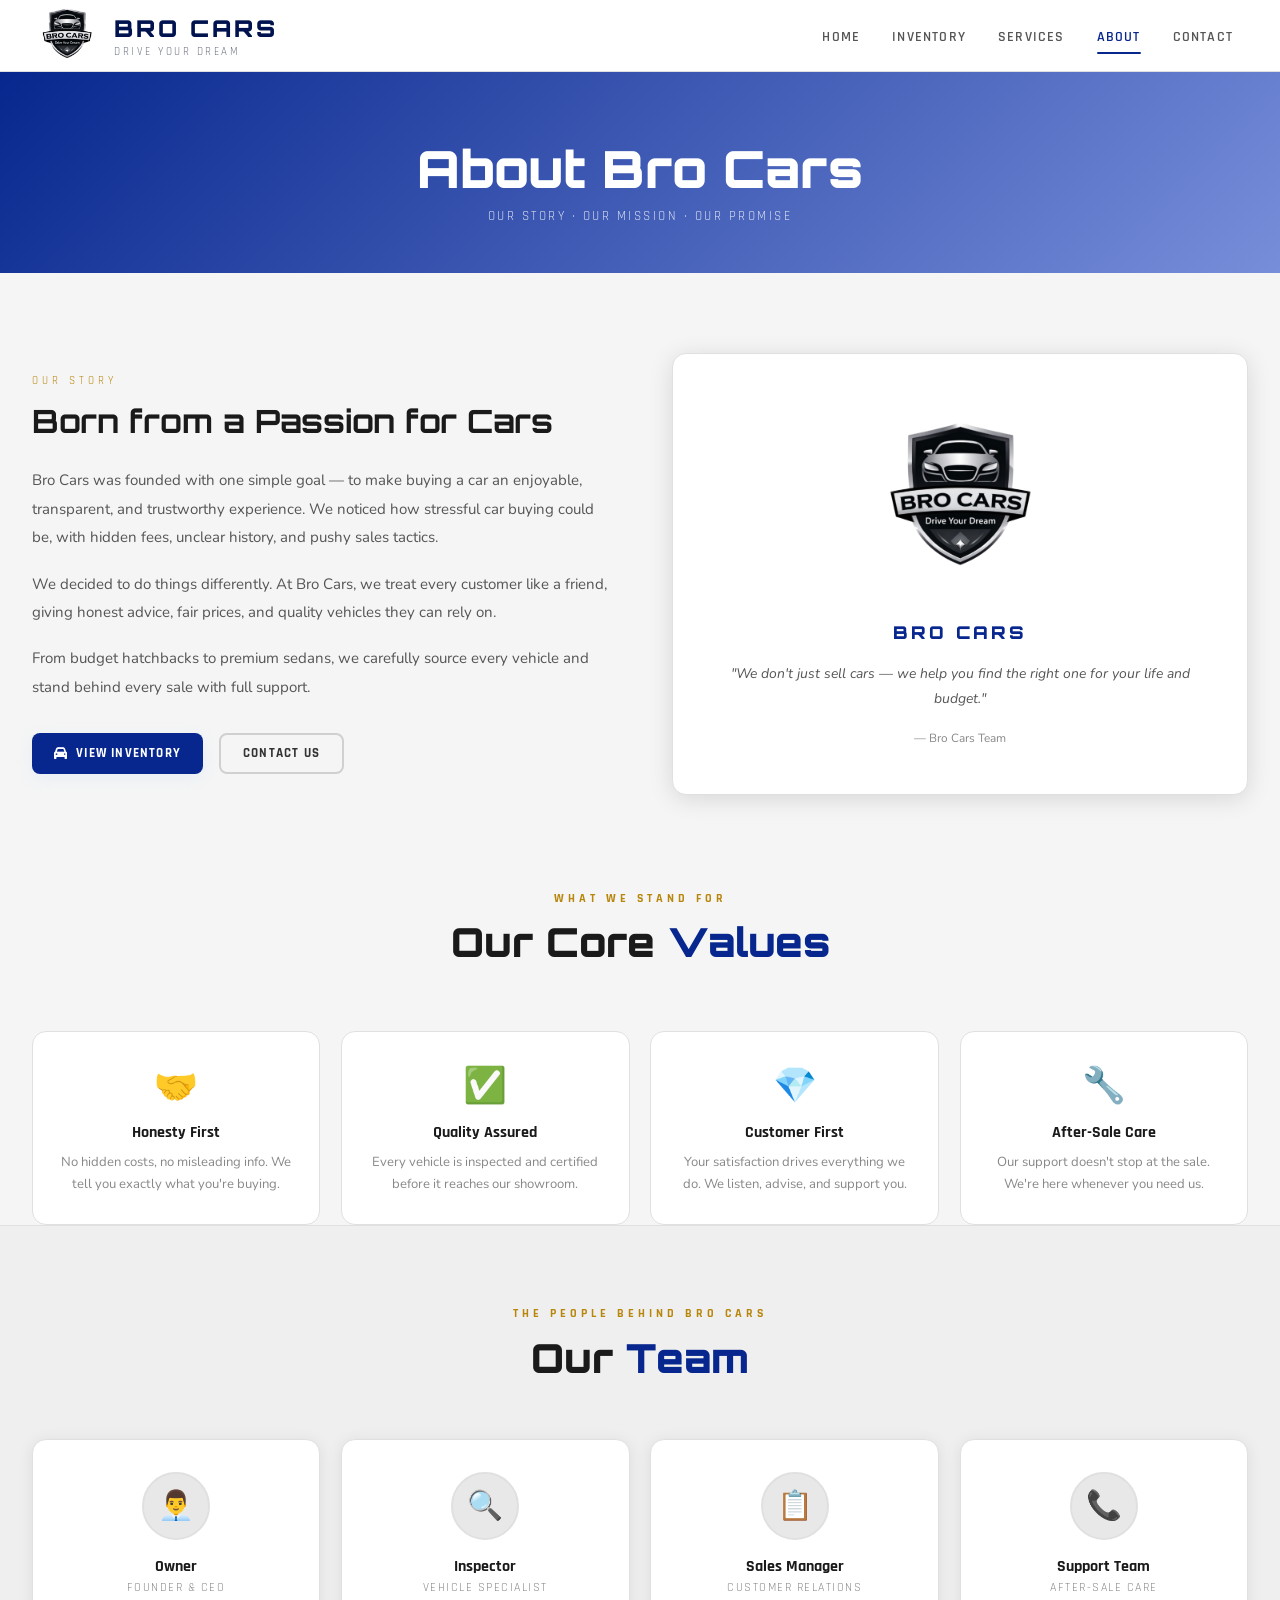
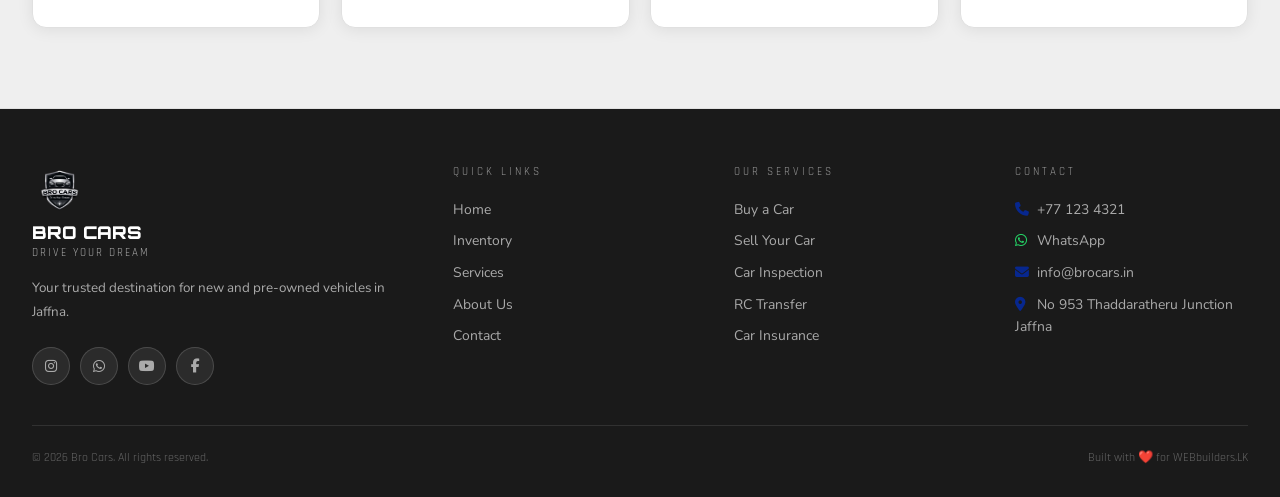
<file: about.html>
<!DOCTYPE html>
<html lang="en">
<head>
  <meta charset="UTF-8">
  <meta name="viewport" content="width=device-width, initial-scale=1.0">
  <title>About Us — BRO CARS</title>
  <link rel="stylesheet" href="style.css">
  <link rel="stylesheet" href="https://cdnjs.cloudflare.com/ajax/libs/font-awesome/6.5.0/css/all.min.css">
</head>
<body>

<nav id="navbar">
  <div class="container nav-inner">
    <a class="nav-logo" href="index.html">
      <img src="image/logo2.png" alt="Bro Cars" onerror="this.style.display='none'">
      <div class="logo-texts">
        <span class="logo-brand">BRO CARS</span>
        <span class="logo-tag">Drive Your Dream</span>
      </div>
    </a><ul class="nav-links">
      <li><a href="index.html">Home</a></li>
      <li><a href="inventory.html">Inventory</a></li>
      <li><a href="service.html">Services</a></li>
      <li><a href="about.html" class="active">About</a></li>
      <li><a href="contact.html">Contact</a></li>
    </ul>
    <button class="hamburger" id="ham" onclick="toggleMob()"><span></span><span></span><span></span></button>
  </div>
</nav>
<div class="mob-nav" id="mobNav">
  <a href="index.html">Home</a><a href="inventory.html">Inventory</a>
  <a href="service.html">Services</a><a href="about.html">About</a><a href="contact.html">Contact</a>
</div>

<div style="padding-top:72px;">
  <div class="page-hero"><h1>About Bro Cars</h1><p>Our Story · Our Mission · Our Promise</p></div>

  <div class="container">
    <div class="about-grid">
      <div class="a-body">
        <span class="a-label">Our Story</span>
        <h2 class="a-title">Born from a Passion for Cars</h2>
        <p>Bro Cars was founded with one simple goal — to make buying a car an enjoyable, transparent, and trustworthy experience. We noticed how stressful car buying could be, with hidden fees, unclear history, and pushy sales tactics.</p>
        <p>We decided to do things differently. At Bro Cars, we treat every customer like a friend, giving honest advice, fair prices, and quality vehicles they can rely on.</p>
        <p>From budget hatchbacks to premium sedans, we carefully source every vehicle and stand behind every sale with full support.</p>
        <div style="margin-top:2rem;display:flex;gap:1rem;flex-wrap:wrap;">
          <a href="inventory.html" class="btn btn-red btn-md"><i class="fa-solid fa-car"></i> View Inventory</a>
          <a href="contact.html" class="btn btn-outline btn-md">Contact Us</a>
        </div>
      </div>
      <div class="about-visual">
        <img class="about-logo" src="image/logo2.png" alt="Bro Cars" onerror="this.style.display='none'">
        <div class="about-brand">BRO CARS</div>
        <p class="about-quote">"We don't just sell cars — we help you find the right one for your life and budget."</p>
        <p class="about-attr">— Bro Cars Team</p>
      </div>
    </div>

    <div class="sec-head" style="margin-top:1rem;">
      <span class="sec-eyebrow">What We Stand For</span>
      <h2 class="sec-title">Our Core <span class="accent">Values</span></h2>
    </div>
    <div class="values-grid">
      <div class="val-card"><div class="val-icon">🤝</div><div class="val-title">Honesty First</div><div class="val-desc">No hidden costs, no misleading info. We tell you exactly what you're buying.</div></div>
      <div class="val-card"><div class="val-icon">✅</div><div class="val-title">Quality Assured</div><div class="val-desc">Every vehicle is inspected and certified before it reaches our showroom.</div></div>
      <div class="val-card"><div class="val-icon">💎</div><div class="val-title">Customer First</div><div class="val-desc">Your satisfaction drives everything we do. We listen, advise, and support you.</div></div>
      <div class="val-card"><div class="val-icon">🔧</div><div class="val-title">After-Sale Care</div><div class="val-desc">Our support doesn't stop at the sale. We're here whenever you need us.</div></div>
    </div>
  </div>

  <div class="team-sec">
    <div class="container">
      <div class="sec-head">
        <span class="sec-eyebrow">The People Behind Bro Cars</span>
        <h2 class="sec-title">Our <span class="accent">Team</span></h2>
      </div>
      <div class="team-grid">
        <div class="team-card"><div class="team-av">👨‍💼</div><div class="team-name">Owner</div><div class="team-role">Founder &amp; CEO</div></div>
        <div class="team-card"><div class="team-av">🔍</div><div class="team-name">Inspector</div><div class="team-role">Vehicle Specialist</div></div>
        <div class="team-card"><div class="team-av">📋</div><div class="team-name">Sales Manager</div><div class="team-role">Customer Relations</div></div>
        <div class="team-card"><div class="team-av">📞</div><div class="team-name">Support Team</div><div class="team-role">After-Sale Care</div></div>
      </div>
    </div>
  </div>
</div>

<!-- FOOTER -->
<footer class="footer">
  <div class="container">
    <div class="footer-grid">
      <div class="footer-col">
        <img class="footer-logo" src="image/logo2.png" alt="Bro Cars" onerror="this.style.display='none'">
        <span class="footer-brand-name">BRO CARS</span>
        <span class="footer-tag">Drive Your Dream</span>
        <p class="footer-about">Your trusted destination for new and pre-owned vehicles in Jaffna.</p>
        <div class="footer-social">
          <a href="#" class="soc-btn"><i class="fa-brands fa-instagram"></i></a>
          <a href="#" class="soc-btn"><i class="fa-brands fa-whatsapp"></i></a>
          <a href="#" class="soc-btn"><i class="fa-brands fa-youtube"></i></a>
          <a href="#" class="soc-btn"><i class="fa-brands fa-facebook-f"></i></a>
        </div>
      </div>
      <div class="footer-col">
        <div class="footer-col-title">Quick Links</div>
        <ul>
          <li><a href="index.html">Home</a></li>
          <li><a href="inventory.html">Inventory</a></li>
          <li><a href="service.html">Services</a></li>
          <li><a href="about.html">About Us</a></li>
          <li><a href="contact.html">Contact</a></li>
        </ul>
      </div>
      <div class="footer-col">
        <div class="footer-col-title">Our Services</div>
        <ul>
          <li><a href="service.html">Buy a Car</a></li>
          <li><a href="service.html">Sell Your Car</a></li>
          <li><a href="service.html">Car Inspection</a></li>
          <li><a href="service.html">RC Transfer</a></li>
          <li><a href="service.html">Car Insurance</a></li>
        </ul>
      </div>
      <div class="footer-col">
        <div class="footer-col-title">Contact</div>
        <ul>
          <li><a href="tel:+77 123 4321"><i class="fa-solid fa-phone" style="color:var(--red);width:16px;margin-right:6px"></i>+77 123 4321</a></li>
          <li><a href="https://wa.me/+77 123 4321" target="_blank"><i class="fa-brands fa-whatsapp" style="color:#25d366;width:16px;margin-right:6px"></i>WhatsApp</a></li>
          <li><a href="mailto:info@brocars.in"><i class="fa-solid fa-envelope" style="color:var(--red);width:16px;margin-right:6px"></i>info@brocars.in</a></li>
          <li><a href="#"><i class="fa-solid fa-location-dot" style="color:var(--red);width:16px;margin-right:6px"></i>No 953 Thaddaratheru Junction Jaffna</a></li>
        </ul>
      </div>
    </div>
    <div class="footer-bottom">
      <p>&copy; <span id="yr"></span> Bro Cars. All rights reserved.</p>
      <p>Built with &#10084;&#65039; for WEBbuilders.LK</p>
    </div>
  </div>
</footer>
<div class="toast-wrap" id="toastWrap"></div>
<button id="scrollTop" onclick="window.scrollTo({top:0,behavior:'smooth'})"><i class="fa-solid fa-chevron-up"></i></button>
<script src="app.js"></script>
<script>document.addEventListener('DOMContentLoaded',()=>{ document.getElementById('yr').textContent=new Date().getFullYear(); });</script>
</body>
</html>
</file>
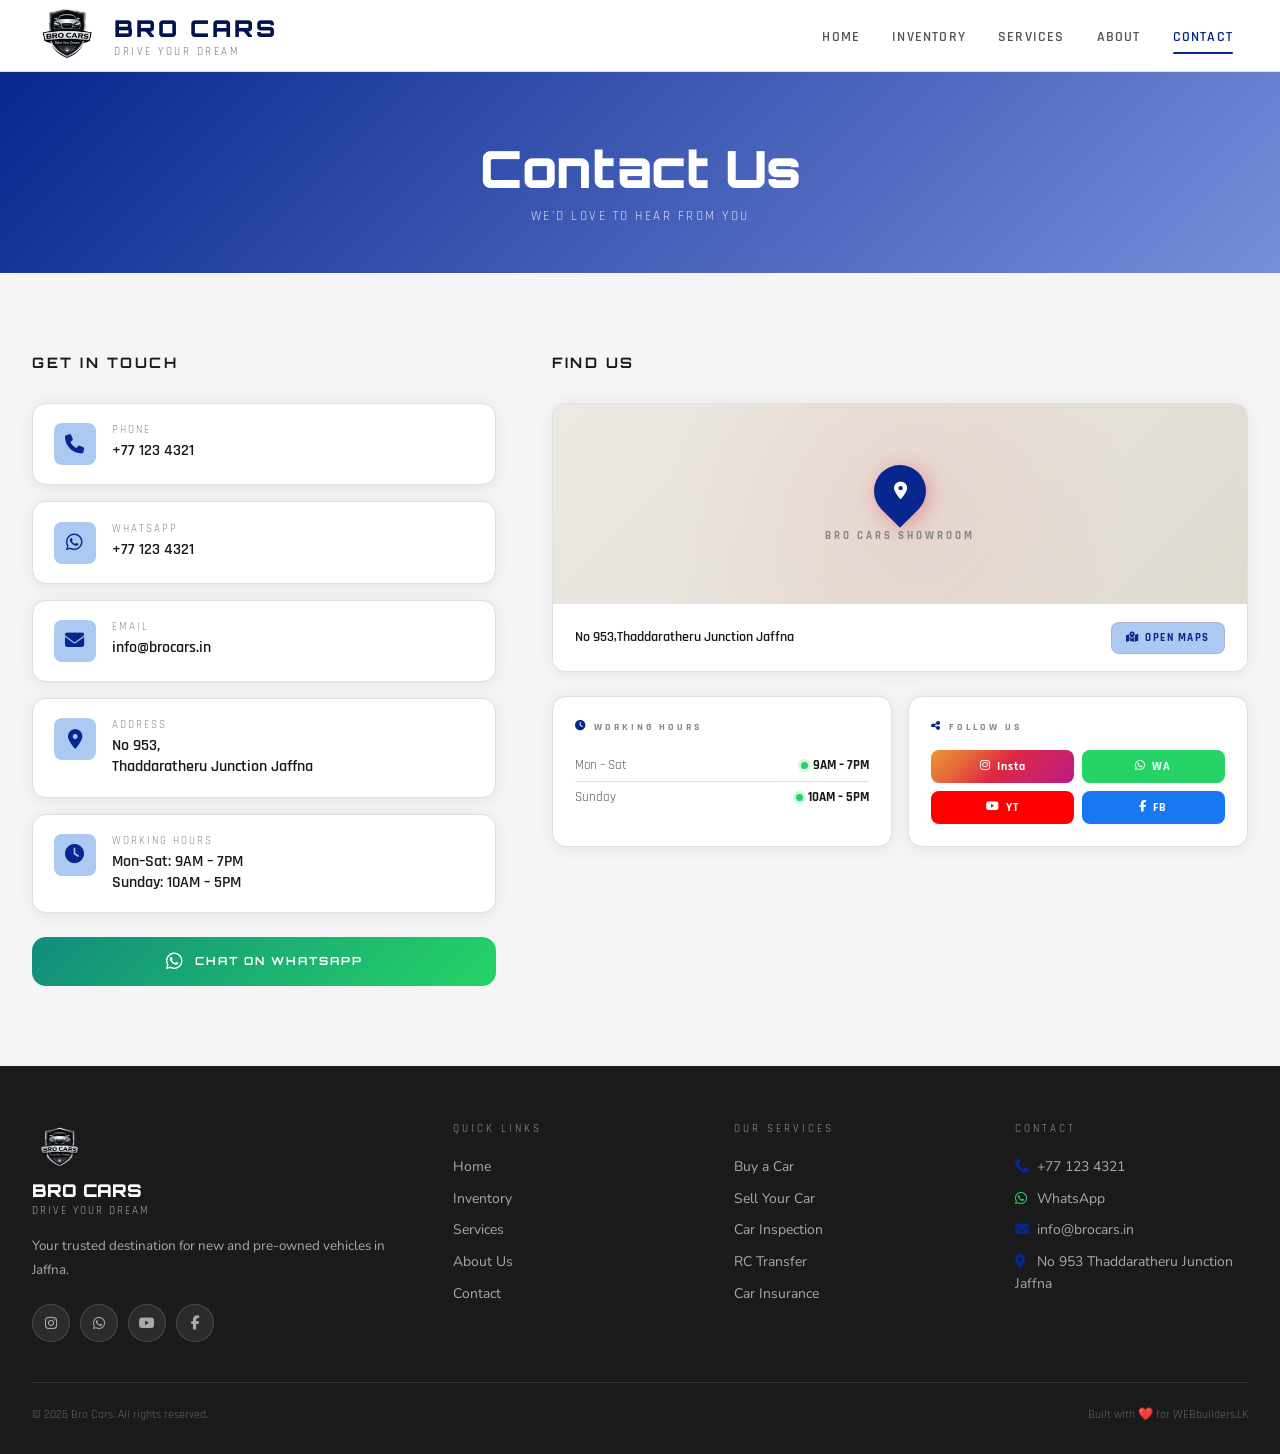
<file: contact.html>
<!DOCTYPE html>
<html lang="en">
<head>
  <meta charset="UTF-8">
  <meta name="viewport" content="width=device-width, initial-scale=1.0">
  <title>Contact Us — BRO CARS</title>
  <link rel="stylesheet" href="style.css">
  <link rel="stylesheet" href="https://cdnjs.cloudflare.com/ajax/libs/font-awesome/6.5.0/css/all.min.css">
  <style>
    /* ── Extra styles for right panel (form இல்ல) ── */
    .map-box {
      background: var(--bg2);
      border: 1px solid var(--border);
      border-radius: var(--rl);
      overflow: hidden;
      margin-bottom: 1.5rem;
      box-shadow: var(--shadow);
    }
    .map-visual {
      height: 200px;
      background: linear-gradient(135deg, #ece9e3, #e0dbd1);
      display: flex; flex-direction: column;
      align-items: center; justify-content: center; gap: .8rem;
      position: relative; overflow: hidden;
    }
    .map-visual::before {
      content: '';
      position: absolute; inset: 0;
      background: radial-gradient(circle at 50% 50%, rgba(230,57,70,.08) 0%, transparent 65%);
    }
    .map-pin {
      width: 52px; height: 52px;
      background: var(--red);
      border-radius: 50% 50% 50% 0;
      transform: rotate(-45deg);
      box-shadow: 0 4px 18px rgba(230,57,70,.4);
      display: flex; align-items: center; justify-content: center;
      position: relative; z-index: 1;
      animation: pin-bounce 2s ease infinite;
    }
    @keyframes pin-bounce {
      0%,100% { transform: rotate(-45deg) translateY(0); }
      50%      { transform: rotate(-45deg) translateY(-6px); }
    }
    .map-pin i { transform: rotate(45deg); color: #fff; font-size: 1.1rem; }
    .map-visual-lbl {
      font-family: var(--font-ui);
      font-size: .68rem; font-weight: 700;
      letter-spacing: 3px; text-transform: uppercase;
      color: var(--text4); position: relative; z-index: 1;
    }
    .map-footer {
      padding: 1.1rem 1.4rem;
      display: flex; align-items: center; justify-content: space-between; gap: 1rem;
      background: var(--white);
    }
    .map-addr {
      font-family: var(--font-ui);
      font-size: .88rem; font-weight: 600; color: var(--text); line-height: 1.5;
    }
    .map-addr span { font-size: .7rem; color: var(--text4); font-weight: 400; display: block; }
    .map-btn {
      display: inline-flex; align-items: center; gap: 6px;
      background: var(--red-lt); color: var(--red);
      font-family: var(--font-ui); font-size: .68rem; font-weight: 700;
      letter-spacing: 1.5px; text-transform: uppercase; text-decoration: none;
      padding: 8px 14px; border-radius: var(--r); flex-shrink: 0;
      border: 1px solid rgba(230,57,70,.18);
      transition: background .25s, color .25s;
    }
    .map-btn:hover { background: var(--red); color: #fff; }

    .hours-social-row {
      display: grid; grid-template-columns: 1fr 1fr; gap: 1rem;
    }
    .hs-card {
      background: var(--white);
      border: 1px solid var(--border);
      border-radius: var(--rl);
      padding: 1.4rem;
      box-shadow: var(--shadow);
    }
    .hs-head {
      font-family: var(--font-ui);
      font-size: .65rem; font-weight: 700;
      letter-spacing: 3px; text-transform: uppercase;
      color: var(--text4); margin-bottom: 1rem;
      display: flex; align-items: center; gap: 6px;
    }
    .hs-head i { color: var(--red); }

    .hour-row {
      display: flex; justify-content: space-between; align-items: center;
      font-family: var(--font-ui); font-size: .84rem;
      padding: 7px 0; border-bottom: 1px solid var(--border);
    }
    .hour-row:last-child { border-bottom: none; padding-bottom: 0; }
    .hour-day { color: var(--text3); }
    .hour-time { font-weight: 700; color: var(--text); display: flex; align-items: center; gap: 5px; }
    .dot-green {
      width: 7px; height: 7px; border-radius: 50%;
      background: #25d366;
      box-shadow: 0 0 0 3px rgba(37,211,102,.2);
      flex-shrink: 0;
    }

    .soc-grid { display: grid; grid-template-columns: 1fr 1fr; gap: .5rem; }
    .soc-pill {
      display: flex; align-items: center; justify-content: center; gap: 6px;
      padding: 9px 6px; border-radius: var(--r);
      font-family: var(--font-ui); font-size: .72rem; font-weight: 700;
      letter-spacing: 1px; text-decoration: none;
      transition: transform .2s, opacity .2s;
    }
    .soc-pill:hover { transform: translateY(-2px); opacity: .88; }
    .soc-ig { background: linear-gradient(135deg,#f09433,#e6683c,#dc2743,#cc2366,#bc1888); color:#fff; }
    .soc-wa { background: #25d366; color: #fff; }
    .soc-yt { background: #ff0000; color: #fff; }
    .soc-fb { background: #1877f2; color: #fff; }

    @media(max-width:700px) {
      .hours-social-row { grid-template-columns: 1fr; }
    }
  </style>
</head>
<body>

<nav id="navbar">
  <div class="container nav-inner">
    <a class="nav-logo" href="index.html">
      <img src="image/logo2.png" alt="Bro Cars" onerror="this.style.display='none'">
      <div class="logo-texts">
        <span class="logo-brand">BRO CARS</span>
        <span class="logo-tag">Drive Your Dream</span>
      </div>
    </a>
    <ul class="nav-links">
      <li><a href="index.html">Home</a></li>
      <li><a href="inventory.html">Inventory</a></li>
      <li><a href="service.html">Services</a></li>
      <li><a href="about.html">About</a></li>
      <li><a href="contact.html" class="active">Contact</a></li>
    </ul>
    <button class="hamburger" id="ham" onclick="toggleMob()"><span></span><span></span><span></span></button>
  </div>
</nav>
<div class="mob-nav" id="mobNav">
  <a href="index.html">Home</a>
  <a href="inventory.html">Inventory</a>
  <a href="service.html">Services</a>
  <a href="about.html">About</a>
  <a href="contact.html">Contact</a>
</div>

<div style="padding-top:72px;">
  <div class="page-hero">
    <h1>Contact Us</h1>
    <p>We'd Love to Hear from You</p>
  </div>

  <div class="container">
    <div class="contact-grid">

      <!-- ── LEFT: Info Cards ── -->
      <div>
        <div class="c-title">GET IN TOUCH</div>

        <div class="info-card">
          <div class="info-icon"><i class="fa-solid fa-phone"></i></div>
          <div>
            <div class="info-lbl">Phone</div>
            <div class="info-val"><a href="tel:+77 123 4321">+77 123 4321</a></div>
          </div>
        </div>

        <div class="info-card">
          <div class="info-icon"><i class="fa-brands fa-whatsapp"></i></div>
          <div>
            <div class="info-lbl">WhatsApp</div>
            <div class="info-val"><a href="https://wa.me/+77 123 4321" target="_blank">+77 123 4321</a></div>
          </div>
        </div>

        <div class="info-card">
          <div class="info-icon"><i class="fa-solid fa-envelope"></i></div>
          <div>
            <div class="info-lbl">Email</div>
            <div class="info-val"><a href="mailto:info@brocars.in">info@brocars.in</a></div>
          </div>
        </div>

        <div class="info-card">
          <div class="info-icon"><i class="fa-solid fa-location-dot"></i></div>
          <div>
            <div class="info-lbl">Address</div>
            <div class="info-val">No 953,<br> Thaddaratheru Junction Jaffna</div>
          </div>
        </div>

        <div class="info-card">
          <div class="info-icon"><i class="fa-solid fa-clock"></i></div>
          <div>
            <div class="info-lbl">Working Hours</div>
            <div class="info-val">Mon–Sat: 9AM – 7PM<br>Sunday: 10AM – 5PM</div>
          </div>
        </div>

        <a href="https://wa.me/919876543210?text=Hi%20Bro%20Cars!%20I'm%20interested%20in%20a%20car." target="_blank" class="wa-btn">
          <i class="fa-brands fa-whatsapp" style="font-size:1.2rem"></i> Chat on WhatsApp
        </a>
      </div>

      <!-- ── RIGHT: Map + Hours + Social ── -->
      <div>
        <div class="c-title">FIND US</div>

        <!-- Map -->
        <div class="map-box">
          <div class="map-visual">
            <div class="map-pin"><i class="fa-solid fa-location-dot"></i></div>
            <div class="map-visual-lbl">Bro Cars Showroom</div>
          </div>
          <div class="map-footer">
            <div class="map-addr">
              No 953,Thaddaratheru Junction Jaffna
              
            </div>
            <a href="https://maps.google.com" target="_blank" class="map-btn">
              <i class="fa-solid fa-map-location-dot"></i> Open Maps
            </a>
          </div>
        </div>

        <!-- Hours + Social -->
        <div class="hours-social-row">
          <div class="hs-card">
            <div class="hs-head"><i class="fa-solid fa-clock"></i> Working Hours</div>
            <div class="hour-row">
              <span class="hour-day">Mon – Sat</span>
              <span class="hour-time"><span class="dot-green"></span>9AM – 7PM</span>
            </div>
            <div class="hour-row">
              <span class="hour-day">Sunday</span>
              <span class="hour-time"><span class="dot-green"></span>10AM – 5PM</span>
            </div>
          </div>

          <div class="hs-card">
            <div class="hs-head"><i class="fa-solid fa-share-nodes"></i> Follow Us</div>
            <div class="soc-grid">
              <a href="#" class="soc-pill soc-ig"><i class="fa-brands fa-instagram"></i> Insta</a>
              <a href="https://wa.me/+77 123 4321" target="_blank" class="soc-pill soc-wa"><i class="fa-brands fa-whatsapp"></i> WA</a>
              <a href="#" class="soc-pill soc-yt"><i class="fa-brands fa-youtube"></i> YT</a>
              <a href="#" class="soc-pill soc-fb"><i class="fa-brands fa-facebook-f"></i> FB</a>
            </div>
          </div>
        </div>

      </div>
    </div>
  </div>
</div>

<!-- FOOTER -->
<footer class="footer">
  <div class="container">
    <div class="footer-grid">
      <div class="footer-col">
        <img class="footer-logo" src="image/logo2.png" alt="Bro Cars" onerror="this.style.display='none'">
        <span class="footer-brand-name">BRO CARS</span>
        <span class="footer-tag">Drive Your Dream</span>
        <p class="footer-about">Your trusted destination for new and pre-owned vehicles in Jaffna.</p>
        <div class="footer-social">
          <a href="#" class="soc-btn"><i class="fa-brands fa-instagram"></i></a>
          <a href="#" class="soc-btn"><i class="fa-brands fa-whatsapp"></i></a>
          <a href="#" class="soc-btn"><i class="fa-brands fa-youtube"></i></a>
          <a href="#" class="soc-btn"><i class="fa-brands fa-facebook-f"></i></a>
        </div>
      </div>
      <div class="footer-col">
        <div class="footer-col-title">Quick Links</div>
        <ul>
          <li><a href="index.html">Home</a></li>
          <li><a href="inventory.html">Inventory</a></li>
          <li><a href="service.html">Services</a></li>
          <li><a href="about.html">About Us</a></li>
          <li><a href="contact.html">Contact</a></li>
        </ul>
      </div>
      <div class="footer-col">
        <div class="footer-col-title">Our Services</div>
        <ul>
          <li><a href="service.html">Buy a Car</a></li>
          <li><a href="service.html">Sell Your Car</a></li>
          <li><a href="service.html">Car Inspection</a></li>
          <li><a href="service.html">RC Transfer</a></li>
          <li><a href="service.html">Car Insurance</a></li>
        </ul>
      </div>
      <div class="footer-col">
        <div class="footer-col-title">Contact</div>
        <ul>
          <li><a href="tel:+77 123 4321"><i class="fa-solid fa-phone" style="color:var(--red);width:16px;margin-right:6px"></i>+77 123 4321</a></li>
          <li><a href="https://wa.me/+77 123 4321" target="_blank"><i class="fa-brands fa-whatsapp" style="color:#25d366;width:16px;margin-right:6px"></i>WhatsApp</a></li>
          <li><a href="mailto:info@brocars.in"><i class="fa-solid fa-envelope" style="color:var(--red);width:16px;margin-right:6px"></i>info@brocars.in</a></li>
          <li><a href="#"><i class="fa-solid fa-location-dot" style="color:var(--red);width:16px;margin-right:6px"></i>No 953 Thaddaratheru Junction Jaffna</a></li>
        </ul>
      </div>
    </div>
    <div class="footer-bottom">
      <p>&copy; <span id="yr"></span> Bro Cars. All rights reserved.</p>
      <p>Built with &#10084;&#65039; for WEBbuilders.LK</p>
    </div>
  </div>
</footer>

<div class="toast-wrap" id="toastWrap"></div>
<button id="scrollTop" onclick="window.scrollTo({top:0,behavior:'smooth'})"><i class="fa-solid fa-chevron-up"></i></button>
<script src="app.js"></script>
<script>
  document.addEventListener('DOMContentLoaded', () => {
    document.getElementById('yr').textContent = new Date().getFullYear();
  });
</script>
</body>
</html>
</file>
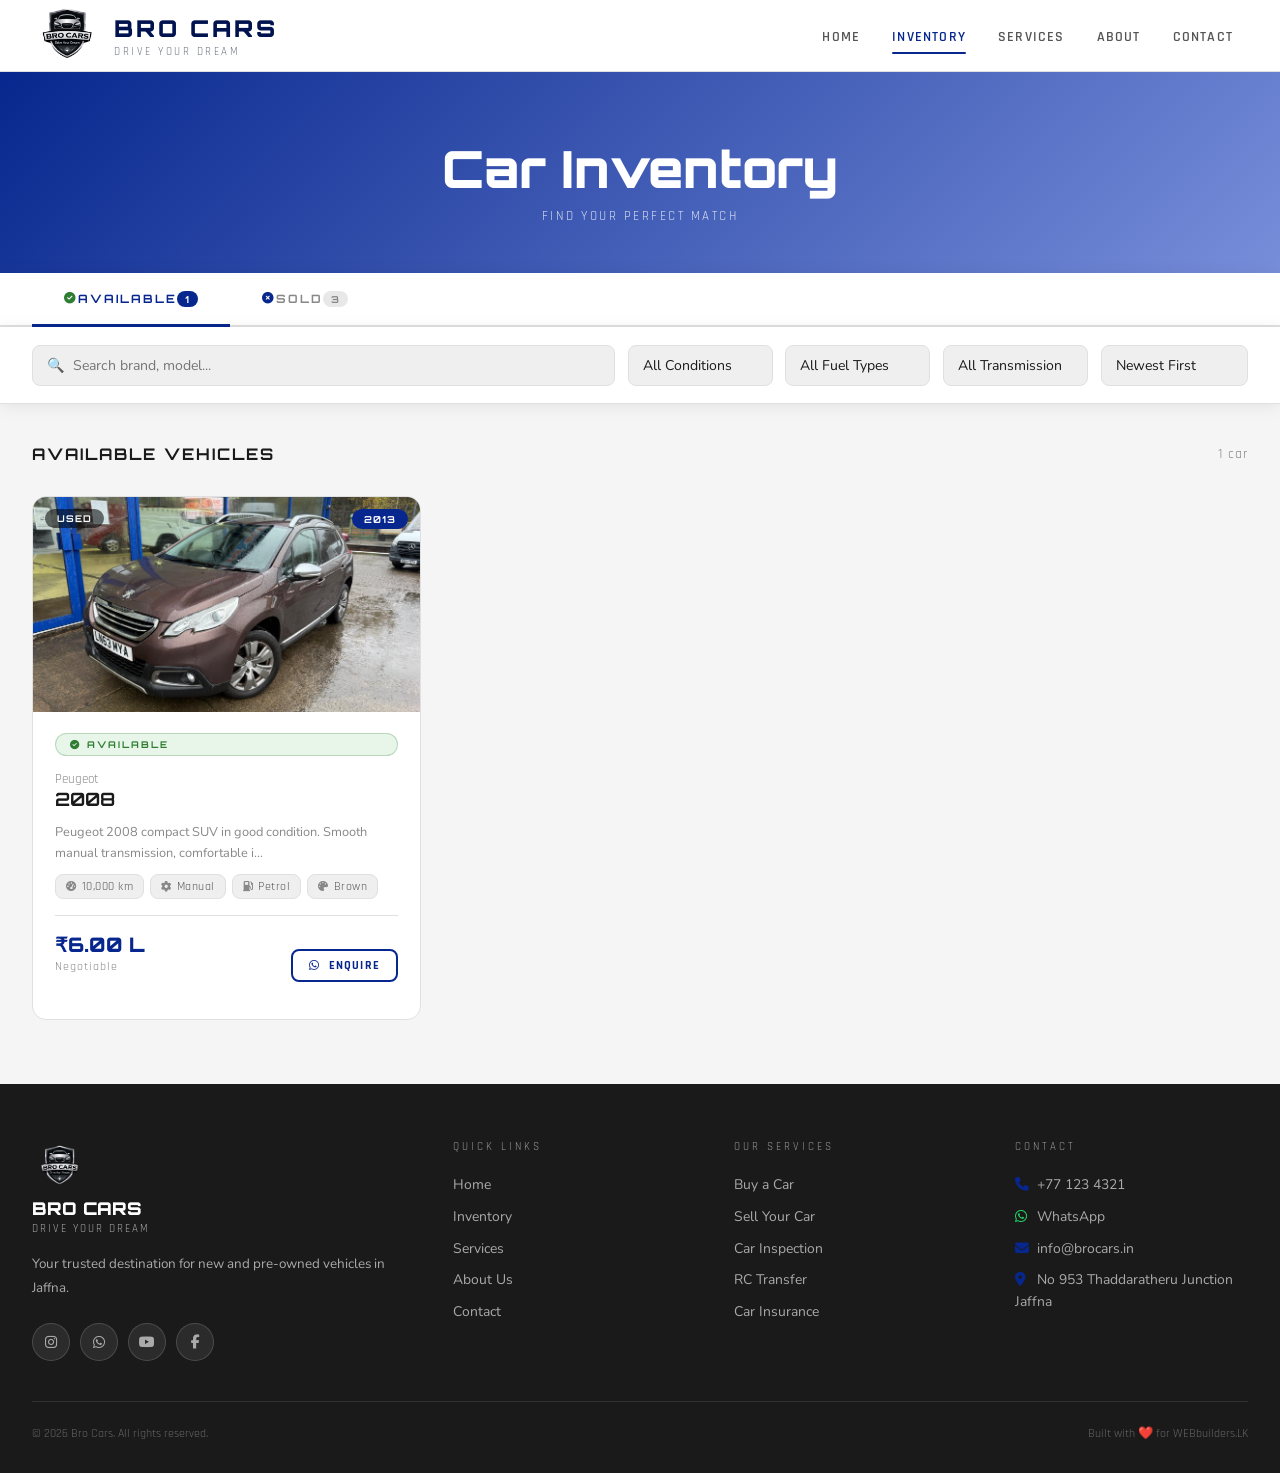
<file: inventory.html>
<!DOCTYPE html>
<html lang="en">
<head>
  <meta charset="UTF-8">
  <meta name="viewport" content="width=device-width, initial-scale=1.0">
  <title>Inventory — BRO CARS</title>
  <link rel="stylesheet" href="style.css">
  <link rel="stylesheet" href="https://cdnjs.cloudflare.com/ajax/libs/font-awesome/6.5.0/css/all.min.css">
  <style>
    .inv-tabs { display:flex; background:var(--white); padding:0 2rem; max-width:1340px; margin:0 auto; }
    .inv-tab {
      font-family:var(--font-h); font-size:.72rem; font-weight:700;
      letter-spacing:2px; text-transform:uppercase;
      padding:1.1rem 2rem; cursor:pointer;
      border:none; border-bottom:3px solid transparent; margin-bottom:-2px;
      background:none; color:var(--text4);
      display:flex; align-items:center; 
      transition:color .25s, border-color .25s;
    }
    .inv-tab:hover { color:var(--text); }
    .inv-tab.active { color:var(--red); border-bottom-color:var(--red); }
    .tab-count {
      font-family:var(--font-h); font-size:.6rem; font-weight:700;
      padding:2px 8px; border-radius:50px; letter-spacing:1px;
    }
    .inv-tab.active .tab-count      { background:var(--red); color:#fff; }
    .inv-tab:not(.active) .tab-count { background:var(--bg3); color:var(--text4); }
  </style>
</head>
<body>

<nav id="navbar">
  <div class="container nav-inner">
    <a class="nav-logo" href="index.html">
      <img src="image/logo2.png" alt="Bro Cars" onerror="this.style.display='none'">
      <div class="logo-texts">
        <span class="logo-brand">BRO CARS</span>
        <span class="logo-tag">Drive Your Dream</span>
      </div>
    </a><ul class="nav-links">
      <li><a href="index.html">Home</a></li>
      <li><a href="inventory.html" class="active">Inventory</a></li>
      <li><a href="service.html">Services</a></li>
      <li><a href="about.html">About</a></li>
      <li><a href="contact.html" >Contact</a></li>
    </ul>
    <button class="hamburger" id="ham" onclick="toggleMob()"><span></span><span></span><span></span></button>
  </div>
</nav>
<div class="mob-nav" id="mobNav">
  <a href="index.html">Home</a>
  <a href="inventory.html">Inventory</a>
  <a href="service.html">Services</a>
  <a href="about.html">About</a>
  <a href="contact.html">Contact</a>
</div>

<div style="padding-top:72px;">

  <div class="page-hero">
    <h1>Car Inventory</h1>
    <p>Find Your Perfect Match</p>
  </div>

  <!-- TABS -->
  <div style="background:var(--white);border-bottom:2px solid var(--border);position:sticky;top:72px;z-index:200;box-shadow:var(--shadow);">
    <div class="inv-tabs">
      <button class="inv-tab active" id="tab-available" onclick="switchTab('available')">
        <i class="fa-solid fa-circle-check" style="color:#2e7d32"></i>
        Available
        <span class="tab-count" id="cnt-available">0</span>
      </button>
      <button class="inv-tab" id="tab-sold" onclick="switchTab('sold')">
        <i class="fa-solid fa-circle-xmark" style="color:var(--red)"></i>
        Sold
        <span class="tab-count" id="cnt-sold">0</span>
      </button>
    </div>
  </div>

  <!-- FILTERS -->
  <div class="filter-bar">
    <div class="filter-row">
      <input type="text" id="f-search" placeholder="🔍  Search brand, model..." oninput="renderInv()">
      <select id="f-cond" onchange="renderInv()">
        <option value="">All Conditions</option>
        <option value="new">New</option>
        <option value="used">Used</option>
      </select>
      <select id="f-fuel" onchange="renderInv()">
        <option value="">All Fuel Types</option>
        <option>Petrol</option><option>Diesel</option><option>Electric</option><option>Hybrid</option><option>CNG</option>
      </select>
      <select id="f-trans" onchange="renderInv()">
        <option value="">All Transmission</option>
        <option>Manual</option><option>Automatic</option><option>AMT</option><option>CVT</option><option>DCT</option>
      </select>
      <select id="f-sort" onchange="renderInv()">
        <option value="newest">Newest First</option>
        <option value="price-low">Price: Low to High</option>
        <option value="price-high">Price: High to Low</option>
        <option value="year">Year: Newest</option>
      </select>
    </div>
  </div>

  <!-- GRID -->
  <div class="container inv-main">
    <div class="inv-top">
      <span class="inv-label" id="inv-label">Available Vehicles</span>
      <span class="inv-count" id="inv-count">0 cars</span>
    </div>
    <div class="cars-grid" id="invGrid">
      <div class="empty-state"><div class="ei">🚗</div><p>Loading...</p></div>
    </div>
  </div>

</div>

<!-- FOOTER -->
<footer class="footer">
  <div class="container">
    <div class="footer-grid">
      <div class="footer-col">
        <img class="footer-logo" src="image/logo2.png" alt="Bro Cars" onerror="this.style.display='none'">
        <span class="footer-brand-name">BRO CARS</span>
        <span class="footer-tag">Drive Your Dream</span>
        <p class="footer-about">Your trusted destination for new and pre-owned vehicles in Jaffna.</p>
        <div class="footer-social">
          <a href="#" class="soc-btn"><i class="fa-brands fa-instagram"></i></a>
          <a href="#" class="soc-btn"><i class="fa-brands fa-whatsapp"></i></a>
          <a href="#" class="soc-btn"><i class="fa-brands fa-youtube"></i></a>
          <a href="#" class="soc-btn"><i class="fa-brands fa-facebook-f"></i></a>
        </div>
      </div>
      <div class="footer-col">
        <div class="footer-col-title">Quick Links</div>
        <ul>
          <li><a href="index.html">Home</a></li>
          <li><a href="inventory.html">Inventory</a></li>
          <li><a href="service.html">Services</a></li>
          <li><a href="about.html">About Us</a></li>
          <li><a href="contact.html">Contact</a></li>
        </ul>
      </div>
      <div class="footer-col">
        <div class="footer-col-title">Our Services</div>
        <ul>
          <li><a href="service.html">Buy a Car</a></li>
          <li><a href="service.html">Sell Your Car</a></li>
          <li><a href="service.html">Car Inspection</a></li>
          <li><a href="service.html">RC Transfer</a></li>
          <li><a href="service.html">Car Insurance</a></li>
        </ul>
      </div>
      <div class="footer-col">
        <div class="footer-col-title">Contact</div>
        <ul>
          <li><a href="tel:+77 123 4321"><i class="fa-solid fa-phone" style="color:var(--red);width:16px;margin-right:6px"></i>+77 123 4321</a></li>
          <li><a href="https://wa.me/+77 123 4321" target="_blank"><i class="fa-brands fa-whatsapp" style="color:#25d366;width:16px;margin-right:6px"></i>WhatsApp</a></li>
          <li><a href="mailto:info@brocars.in"><i class="fa-solid fa-envelope" style="color:var(--red);width:16px;margin-right:6px"></i>info@brocars.in</a></li>
          <li><a href="#"><i class="fa-solid fa-location-dot" style="color:var(--red);width:16px;margin-right:6px"></i>No 953 Thaddaratheru Junction Jaffna</a></li>
        </ul>
      </div>
    </div>
    <div class="footer-bottom">
      <p>&copy; <span id="yr"></span> Bro Cars. All rights reserved.</p>
      <p>Built with &#10084;&#65039; for WEBbuilders.LK</p>
    </div>
  </div>
</footer>

<div class="toast-wrap" id="toastWrap"></div>
<button id="scrollTop" onclick="window.scrollTo({top:0,behavior:'smooth'})"><i class="fa-solid fa-chevron-up"></i></button>

<!-- SCRIPTS: cars.js loads first so CARS array is ready -->
<script src="cars.js"></script>
<script src="app.js"></script>
<script>
var activeTab = 'available';

function switchTab(tab) {
  activeTab = tab;
  document.querySelectorAll('.inv-tab').forEach(function(t){ t.classList.remove('active'); });
  document.getElementById('tab-' + tab).classList.add('active');
  document.getElementById('inv-label').textContent = tab === 'available' ? 'Available Vehicles' : 'Sold Vehicles';
  renderInv();
}

function renderInv() {
  var search = (document.getElementById('f-search').value || '').toLowerCase();
  var cond   =  document.getElementById('f-cond').value   || '';
  var fuel   =  document.getElementById('f-fuel').value   || '';
  var trans  =  document.getElementById('f-trans').value  || '';
  var sort   =  document.getElementById('f-sort').value   || 'newest';

  // Update tab counts
  document.getElementById('cnt-available').textContent = CARS.filter(function(c){ return c.status === 'available'; }).length;
  document.getElementById('cnt-sold').textContent      = CARS.filter(function(c){ return c.status === 'sold'; }).length;

  // Filter by tab + filters
  var list = CARS.filter(function(c) {
    return c.status === activeTab
      && (!search || (c.brand + ' ' + c.name).toLowerCase().indexOf(search) !== -1)
      && (!cond   || c.cond  === cond)
      && (!fuel   || c.fuel  === fuel)
      && (!trans  || c.trans === trans);
  });

  // Sort
  if      (sort === 'price-low')  list.sort(function(a,b){ return Number(a.price) - Number(b.price); });
  else if (sort === 'price-high') list.sort(function(a,b){ return Number(b.price) - Number(a.price); });
  else if (sort === 'year')       list.sort(function(a,b){ return Number(b.year)  - Number(a.year);  });
  else                            list.sort(function(a,b){ return b.id - a.id; });

  document.getElementById('inv-count').textContent = list.length + ' car' + (list.length !== 1 ? 's' : '');

  var grid = document.getElementById('invGrid');
  if (!list.length) {
    grid.innerHTML = '<div class="empty-state"><div class="ei">' + (activeTab === 'sold' ? '🏷️' : '🚗') + '</div><p>'
      + (activeTab === 'sold' ? 'No sold cars yet.' : 'No available cars right now.') + '</p></div>';
    return;
  }
  grid.innerHTML = list.map(function(car, i){ return makeCard(car, i); }).join('');
}

function makeCard(car, i) {
  var isSold = car.status === 'sold';
  var isNew  = car.cond   === 'new';
  var price  = formatPrice(car.price);
  var waText = 'Hi Bro Cars! I am interested in the ' + car.brand + ' ' + car.name + ' (' + car.year + '). Please share more details.';
  var waLink = 'https://wa.me/919876543210?text=' + encodeURIComponent(waText);

  var specs = '';
  if (car.km)    specs += '<span class="spec"><i class="fa-solid fa-gauge-high"></i>' + car.km    + '</span>';
  if (car.trans) specs += '<span class="spec"><i class="fa-solid fa-gear"></i>'       + car.trans + '</span>';
  if (car.fuel)  specs += '<span class="spec"><i class="fa-solid fa-gas-pump"></i>'   + car.fuel  + '</span>';
  if (car.color) specs += '<span class="spec"><i class="fa-solid fa-palette"></i>'    + car.color + '</span>';

  var desc = car.desc ? '<p style="font-size:.8rem;color:var(--text4);line-height:1.6;margin-bottom:.7rem;">'
    + car.desc.substring(0, 85) + (car.desc.length > 85 ? '...' : '') + '</p>' : '';

  var imgHtml = car.img
    ? '<img src="' + car.img + '" alt="' + car.brand + '" loading="lazy" onerror="this.style.display=\'none\'">'
    : '<div class="car-no-img">🚘</div>';

  var overlay     = isSold ? '<div class="sold-overlay"><span>SOLD</span></div>' : '';
  var statusBadge = isSold
    ? '<div class="status-badge status-sold"><i class="fa-solid fa-circle-xmark"></i> SOLD</div>'
    : '<div class="status-badge status-available"><i class="fa-solid fa-circle-check"></i> AVAILABLE</div>';
  var actionBtn   = isSold
    ? '<span style="font-size:.72rem;color:#aaa;font-family:var(--font-ui);letter-spacing:1px;">NOT AVAILABLE</span>'
    : '<a href="' + waLink + '" target="_blank" class="btn btn-outline-red btn-sm"><i class="fa-brands fa-whatsapp"></i> Enquire</a>';

  return '<div class="car-card' + (isSold ? ' card-sold' : '') + '" style="animation-delay:' + (i * 0.05) + 's">'
    + '<div class="car-img-wrap">' + imgHtml + overlay
    + '<div class="year-badge">' + (car.year || '') + '</div>'
    + '<div class="cond-badge ' + (isNew ? 'b-new' : 'b-used') + '">' + (isNew ? 'NEW' : 'USED') + '</div>'
    + '</div>'
    + '<div class="car-body">' + statusBadge
    + '<div class="car-heading"><span class="car-make">' + car.brand + '</span><span class="car-model">' + car.name + '</span></div>'
    + desc
    + '<div class="car-specs">' + specs + '</div>'
    + '<div class="car-footer"><div>'
    + '<div class="car-price">' + (isSold ? '<span style="color:#999;">SOLD</span>' : price) + '</div>'
    + (!isSold ? '<div class="price-note">Negotiable</div>' : '')
    + '</div>' + actionBtn
    + '</div></div></div>';
}

function formatPrice(p) {
  if (!p) return 'Price on Request';
  var n = Number(p);
  if (n >= 10000000) return '&#8377;' + (n / 10000000).toFixed(2) + ' Cr';
  if (n >= 100000)   return '&#8377;' + (n / 100000).toFixed(2) + ' L';
  return '&#8377;' + n.toLocaleString('en-IN');
}

document.addEventListener('DOMContentLoaded', function() {
  document.getElementById('yr').textContent = new Date().getFullYear();
  renderInv();
});
</script>
</body>
</html>
</file>
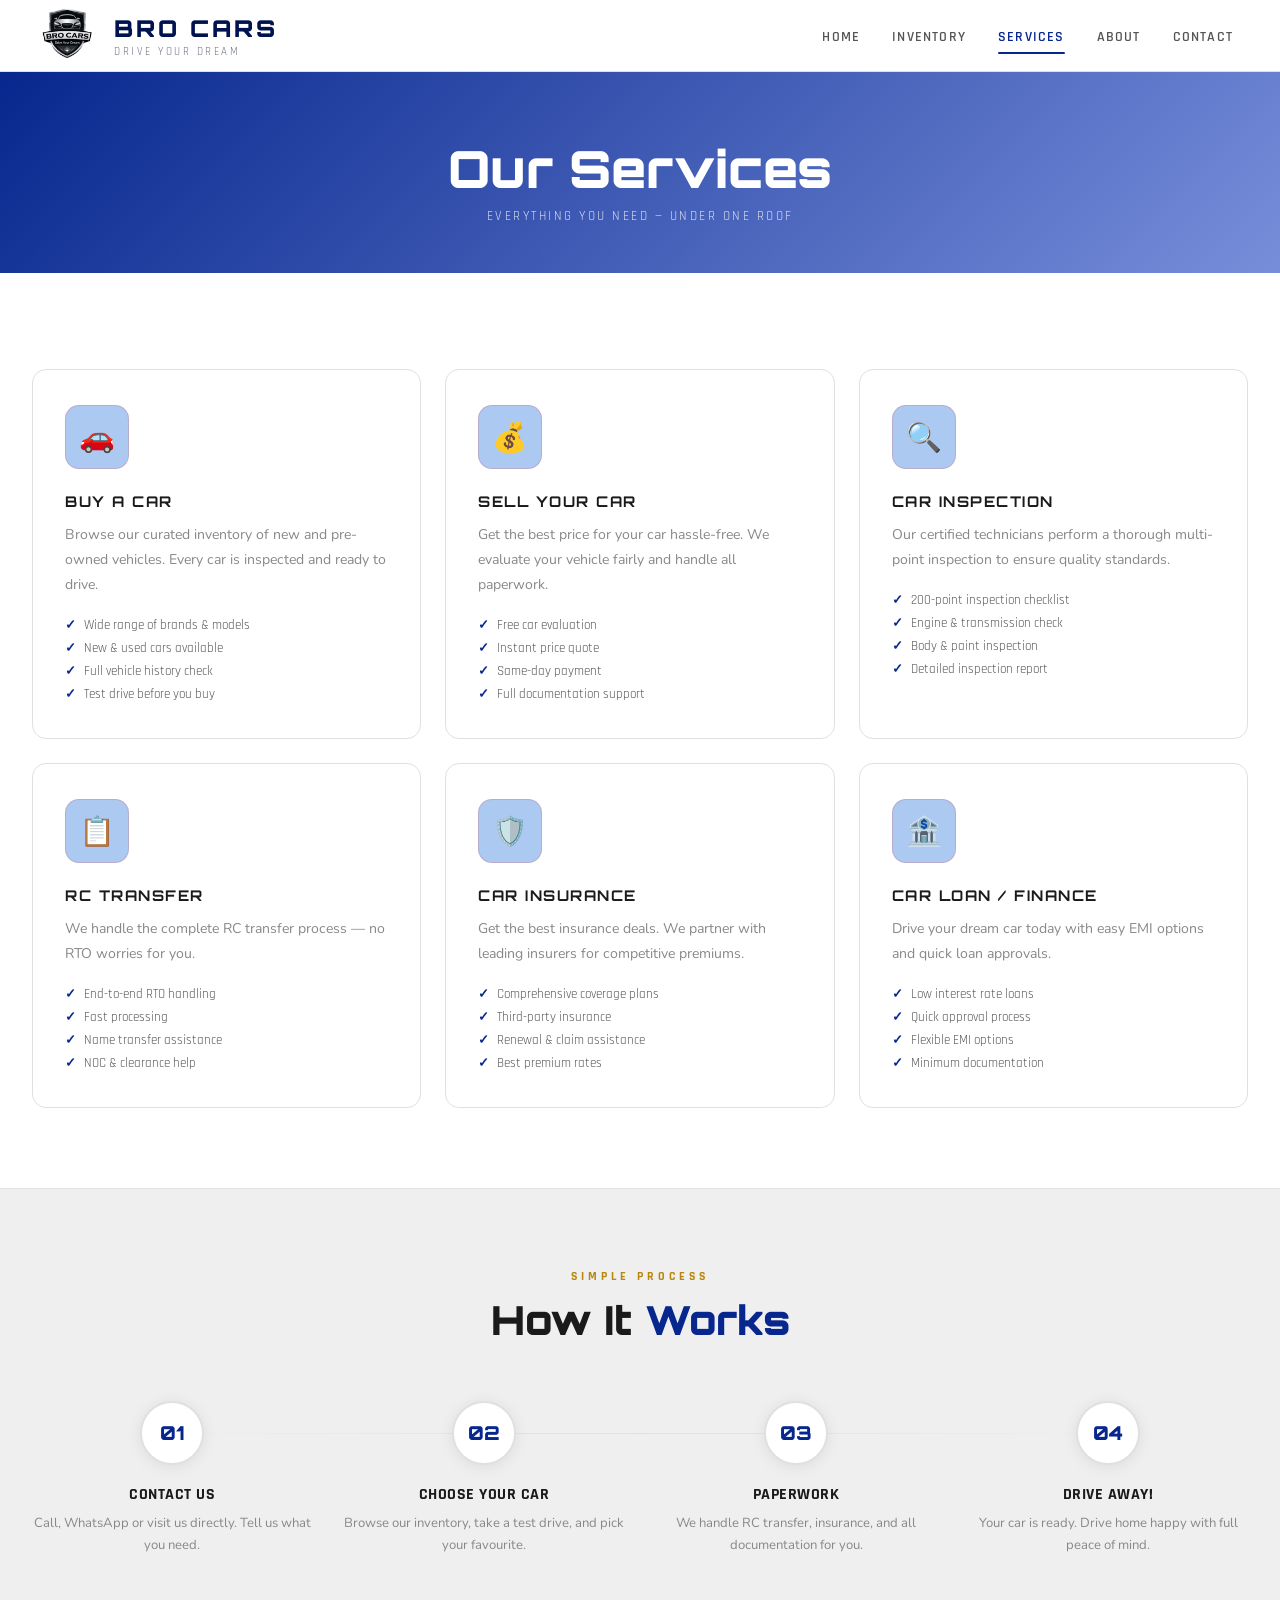
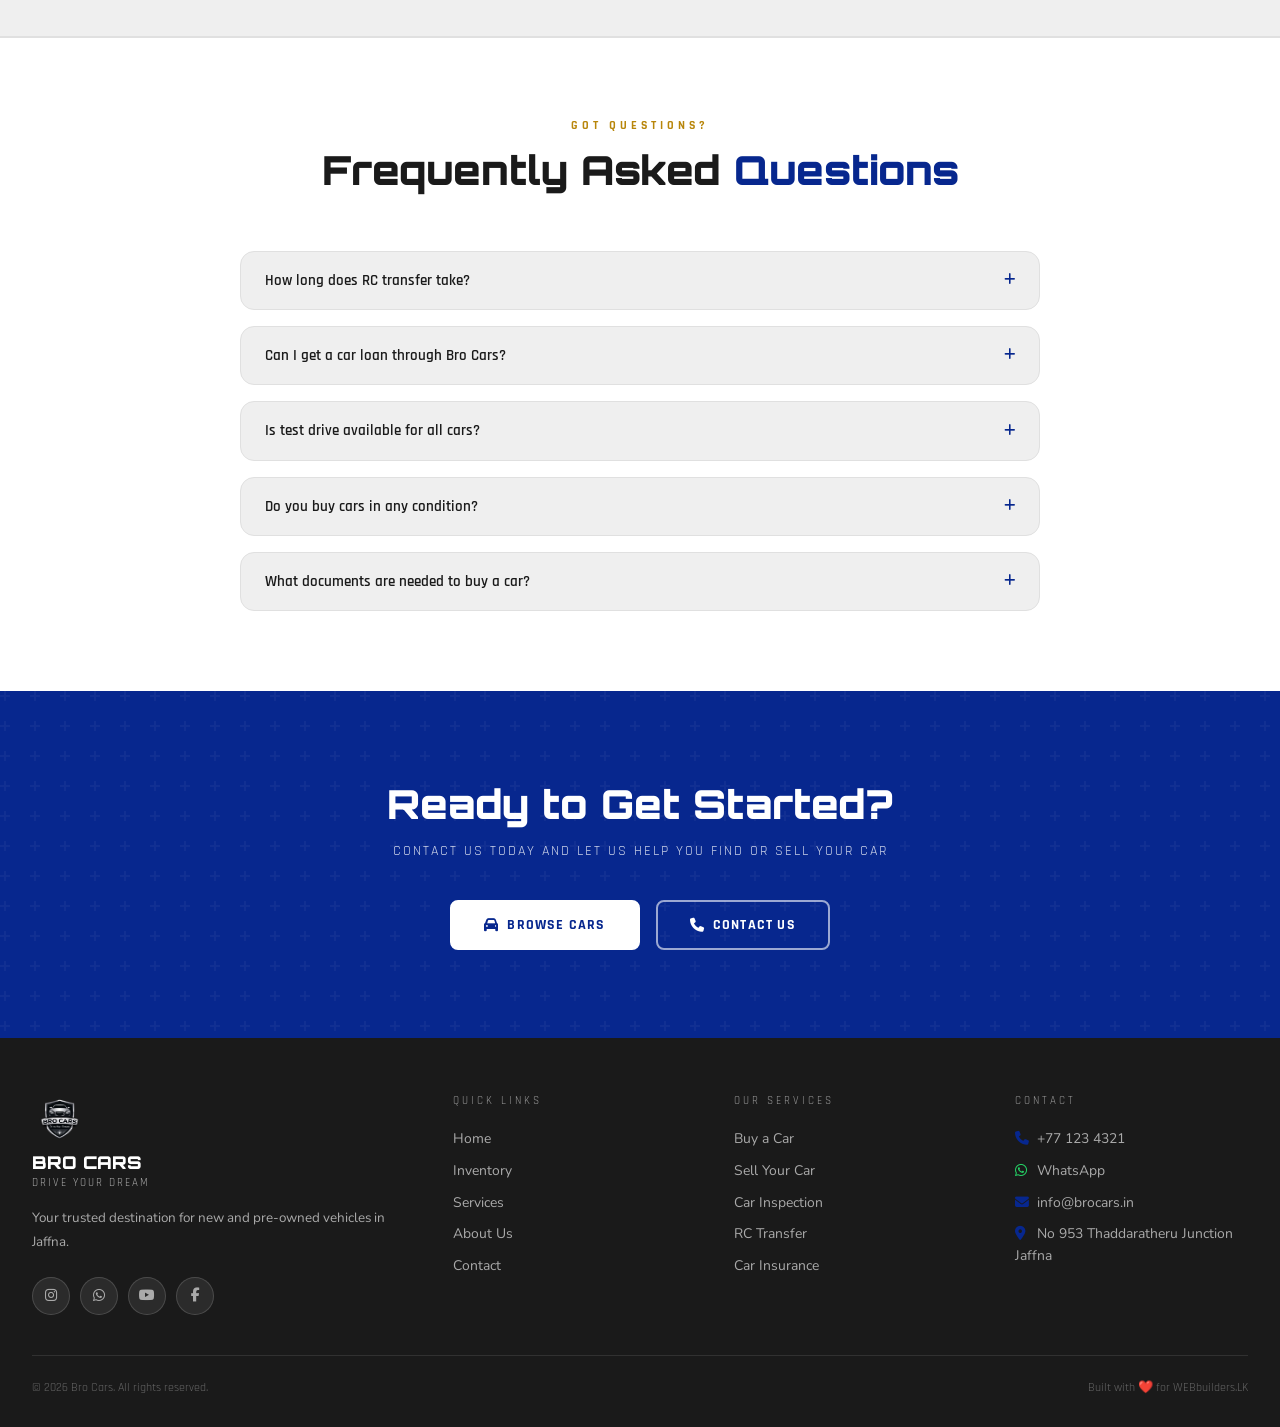
<file: service.html>
<!DOCTYPE html>
<html lang="en">
<head>
  <meta charset="UTF-8">
  <meta name="viewport" content="width=device-width, initial-scale=1.0">
  <title>Services — BRO CARS</title>
  <link rel="stylesheet" href="style.css">

  <link rel="stylesheet" href="https://cdnjs.cloudflare.com/ajax/libs/font-awesome/6.5.0/css/all.min.css">
</head>
<body>

<nav id="navbar">
  <div class="container nav-inner">
    <a class="nav-logo" href="index.html">
      <img src="image/logo2.png" alt="Bro Cars" onerror="this.style.display='none'">
      <div class="logo-texts">
        <span class="logo-brand">BRO CARS</span>
        <span class="logo-tag">Drive Your Dream</span>
      </div>
    </a> <ul class="nav-links">
      <li><a href="index.html">Home</a></li>
      <li><a href="inventory.html">Inventory</a></li>
      <li><a href="service.html" class="active">Services</a></li>
      <li><a href="about.html">About</a></li>
      <li><a href="contact.html">Contact</a></li>
    </ul>
    <button class="hamburger" id="ham" onclick="toggleMob()"><span></span><span></span><span></span></button>
  </div>
</nav>
<div class="mob-nav" id="mobNav">
  <a href="index.html">Home</a><a href="inventory.html">Inventory</a>
  <a href="service.html">Services</a><a href="about.html">About</a><a href="contact.html">Contact</a>
</div>

<div style="padding-top:72px;">
  <div class="page-hero"><h1>Our Services</h1><p>Everything You Need — Under One Roof</p></div>

  <!-- SERVICES -->
  <div class="sec" style="background:var(--white);">
    <div class="container">
      
      <div class="services-grid">
        <div class="service-card"><div class="svc-icon-wrap">🚗</div><div class="svc-title">Buy a Car</div><div class="svc-desc">Browse our curated inventory of new and pre-owned vehicles. Every car is inspected and ready to drive.</div><ul class="svc-points"><li>Wide range of brands & models</li><li>New & used cars available</li><li>Full vehicle history check</li><li>Test drive before you buy</li></ul></div>
        <div class="service-card"><div class="svc-icon-wrap">💰</div><div class="svc-title">Sell Your Car</div><div class="svc-desc">Get the best price for your car hassle-free. We evaluate your vehicle fairly and handle all paperwork.</div><ul class="svc-points"><li>Free car evaluation</li><li>Instant price quote</li><li>Same-day payment</li><li>Full documentation support</li></ul></div>
        <div class="service-card"><div class="svc-icon-wrap">🔍</div><div class="svc-title">Car Inspection</div><div class="svc-desc">Our certified technicians perform a thorough multi-point inspection to ensure quality standards.</div><ul class="svc-points"><li>200-point inspection checklist</li><li>Engine & transmission check</li><li>Body & paint inspection</li><li>Detailed inspection report</li></ul></div>
        <div class="service-card"><div class="svc-icon-wrap">📋</div><div class="svc-title">RC Transfer</div><div class="svc-desc">We handle the complete RC transfer process — no RTO worries for you.</div><ul class="svc-points"><li>End-to-end RTO handling</li><li>Fast processing</li><li>Name transfer assistance</li><li>NOC & clearance help</li></ul></div>
        <div class="service-card"><div class="svc-icon-wrap">🛡️</div><div class="svc-title">Car Insurance</div><div class="svc-desc">Get the best insurance deals. We partner with leading insurers for competitive premiums.</div><ul class="svc-points"><li>Comprehensive coverage plans</li><li>Third-party insurance</li><li>Renewal & claim assistance</li><li>Best premium rates</li></ul></div>
        <div class="service-card"><div class="svc-icon-wrap">🏦</div><div class="svc-title">Car Loan / Finance</div><div class="svc-desc">Drive your dream car today with easy EMI options and quick loan approvals.</div><ul class="svc-points"><li>Low interest rate loans</li><li>Quick approval process</li><li>Flexible EMI options</li><li>Minimum documentation</li></ul></div>
      </div>
    </div>
  </div>

  <!-- HOW IT WORKS -->
  <div class="hiw-section">
    <div class="container">
      <div class="sec-head">
        <span class="sec-eyebrow">Simple Process</span>
        <h2 class="sec-title">How It <span class="accent">Works</span></h2>
      </div>
      <div class="hiw-grid">
        <div class="hiw-step"><div class="hiw-num-wrap"><span class="hiw-num-text">01</span></div><div class="hiw-step-title">Contact Us</div><div class="hiw-step-desc">Call, WhatsApp or visit us directly. Tell us what you need.</div></div>
        <div class="hiw-step"><div class="hiw-num-wrap"><span class="hiw-num-text">02</span></div><div class="hiw-step-title">Choose Your Car</div><div class="hiw-step-desc">Browse our inventory, take a test drive, and pick your favourite.</div></div>
        <div class="hiw-step"><div class="hiw-num-wrap"><span class="hiw-num-text">03</span></div><div class="hiw-step-title">Paperwork</div><div class="hiw-step-desc">We handle RC transfer, insurance, and all documentation for you.</div></div>
        <div class="hiw-step"><div class="hiw-num-wrap"><span class="hiw-num-text">04</span></div><div class="hiw-step-title">Drive Away!</div><div class="hiw-step-desc">Your car is ready. Drive home happy with full peace of mind.</div></div>
      </div>
    </div>
  </div>

  

  

  <!-- FAQ -->
  <div class="faq-section">
    <div class="container">
      <div class="sec-head">
        <span class="sec-eyebrow">Got Questions?</span>
        <h2 class="sec-title">Frequently Asked <span class="accent">Questions</span></h2>
      </div>
      <div class="faq-list">
        <div class="faq-item"><div class="faq-q" onclick="toggleFaq(this)">How long does RC transfer take?<i class="fa-solid fa-plus faq-icon"></i></div><div class="faq-a">RC transfer typically takes 5–7 working days. We handle all formalities and keep you updated.</div></div>
        <div class="faq-item"><div class="faq-q" onclick="toggleFaq(this)">Can I get a car loan through Bro Cars?<i class="fa-solid fa-plus faq-icon"></i></div><div class="faq-a">Yes! We work with trusted banks and NBFCs. Approval usually takes 24–48 hours with minimal documentation.</div></div>
        <div class="faq-item"><div class="faq-q" onclick="toggleFaq(this)">Is test drive available for all cars?<i class="fa-solid fa-plus faq-icon"></i></div><div class="faq-a">Yes, test drives are available for all "Available" cars. Call or WhatsApp us to book a time slot.</div></div>
        <div class="faq-item"><div class="faq-q" onclick="toggleFaq(this)">Do you buy cars in any condition?<i class="fa-solid fa-plus faq-icon"></i></div><div class="faq-a">We evaluate all cars regardless of condition. Contact us for a free evaluation.</div></div>
        <div class="faq-item"><div class="faq-q" onclick="toggleFaq(this)">What documents are needed to buy a car?<i class="fa-solid fa-plus faq-icon"></i></div><div class="faq-a">You'll need Aadhaar card, PAN card, and address proof. For loans, income proof may also be required.</div></div>
      </div>
    </div>
  </div>

  <!-- CTA -->
  <div class="cta-sec">
    <div class="container">
      <h2>Ready to Get Started?</h2>
      <p>Contact us today and let us help you find or sell your car</p>
      <div class="hero-btns" style="justify-content:center;">
        <a href="inventory.html" class="btn btn-white btn-lg"><i class="fa-solid fa-car"></i> Browse Cars</a>
        <a href="contact.html" class="btn btn-lg" style="background:transparent;color:#fff;border:2px solid rgba(255,255,255,.6);"><i class="fa-solid fa-phone"></i> Contact Us</a>
      </div>
    </div>
  </div>
</div>

<!-- FOOTER -->
<footer class="footer">
  <div class="container">
    <div class="footer-grid">
      <div class="footer-col">
        <img class="footer-logo" src="image/logo2.png" alt="Bro Cars" onerror="this.style.display='none'">
        <span class="footer-brand-name">BRO CARS</span>
        <span class="footer-tag">Drive Your Dream</span>
        <p class="footer-about">Your trusted destination for new and pre-owned vehicles in Jaffna.</p>
        <div class="footer-social">
          <a href="#" class="soc-btn"><i class="fa-brands fa-instagram"></i></a>
          <a href="#" class="soc-btn"><i class="fa-brands fa-whatsapp"></i></a>
          <a href="#" class="soc-btn"><i class="fa-brands fa-youtube"></i></a>
          <a href="#" class="soc-btn"><i class="fa-brands fa-facebook-f"></i></a>
        </div>
      </div>
      <div class="footer-col">
        <div class="footer-col-title">Quick Links</div>
        <ul>
          <li><a href="index.html">Home</a></li>
          <li><a href="inventory.html">Inventory</a></li>
          <li><a href="service.html">Services</a></li>
          <li><a href="about.html">About Us</a></li>
          <li><a href="contact.html">Contact</a></li>
        </ul>
      </div>
      <div class="footer-col">
        <div class="footer-col-title">Our Services</div>
        <ul>
          <li><a href="service.html">Buy a Car</a></li>
          <li><a href="service.html">Sell Your Car</a></li>
          <li><a href="service.html">Car Inspection</a></li>
          <li><a href="service.html">RC Transfer</a></li>
          <li><a href="service.html">Car Insurance</a></li>
        </ul>
      </div>
      <div class="footer-col">
        <div class="footer-col-title">Contact</div>
        <ul>
          <li><a href="tel:+77 123 4321"><i class="fa-solid fa-phone" style="color:var(--red);width:16px;margin-right:6px"></i>+77 123 4321</a></li>
          <li><a href="https://wa.me/+77 123 4321" target="_blank"><i class="fa-brands fa-whatsapp" style="color:#25d366;width:16px;margin-right:6px"></i>WhatsApp</a></li>
          <li><a href="mailto:info@brocars.in"><i class="fa-solid fa-envelope" style="color:var(--red);width:16px;margin-right:6px"></i>info@brocars.in</a></li>
          <li><a href="#"><i class="fa-solid fa-location-dot" style="color:var(--red);width:16px;margin-right:6px"></i>No 953 Thaddaratheru Junction Jaffna</a></li>
        </ul>
      </div>
    </div>
    <div class="footer-bottom">
      <p>&copy; <span id="yr"></span> Bro Cars. All rights reserved.</p>
      <p>Built with &#10084;&#65039; for WEBbuilders.LK</p>
    </div>
  </div>
</footer>

<div class="toast-wrap" id="toastWrap"></div>
<button id="scrollTop" onclick="window.scrollTo({top:0,behavior:'smooth'})"><i class="fa-solid fa-chevron-up"></i></button>
<script src="app.js"></script>
<script>
document.addEventListener('DOMContentLoaded',()=>{ document.getElementById('yr').textContent=new Date().getFullYear(); });
function toggleFaq(el) {
  const item = el.parentElement;
  document.querySelectorAll('.faq-item').forEach(i=>{ if(i!==item) i.classList.remove('open'); });
  item.classList.toggle('open');
}
</script>
</body>
</html>
</file>
<file: style.css>
/* ============================================================
   BRO CARS — style.css  (Light Theme)
   Clean White & Red — Professional Car Dealership
   Fonts: Orbitron + Rajdhani + Nunito
   ============================================================ */

@import url('https://fonts.googleapis.com/css2?family=Orbitron:wght@400;600;700;900&family=Rajdhani:wght@400;500;600;700&family=Nunito:wght@300;400;600;700&display=swap');

/* ── Variables ── */
:root {
  --bg:         #f5f5f5;
  --bg2:        #efefef;
  --bg3:        #e8e8e8;
  --white:      #ffffff;
  --card:       #ffffff;
  --card2:      #f9f9f9;
  --border:     #e0e0e0;
  --border2:    #d0d0d0;
  --text:       #1a1a1a;
  --text2:      #333333;
  --text3:      #555555;
  --text4:      #888888;
  --red:        #07278e;
  --red-dk:     #778eda;
  --red-lt:     #acc9f1;
  --red-glow:   rgba(153, 199, 252, 0.15);
  --gold:       #b8860b;
  --green:      #2e7d32;
  --green-lt:   #e8f5e9;
  --grad-red:   linear-gradient(135deg, #07278e, #778eda);
  --font-h:     'Orbitron', sans-serif;
  --font-ui:    'Rajdhani', sans-serif;
  --font-b:     'Nunito', sans-serif;
  --r:          8px;
  --rl:         14px;
  --shadow:     0 2px 16px rgba(0,0,0,.08);
  --shadow-md:  0 4px 24px rgba(0,0,0,.12);
  --shadow-lg:  0 8px 40px rgba(0,0,0,.15);
  --transition: .25s ease;
}

/* ── Reset ── */
*, *::before, *::after { margin:0; padding:0; box-sizing:border-box; }
html { scroll-behavior:smooth; }
body { background:var(--bg); color:var(--text); font-family:var(--font-b); overflow-x:hidden; -webkit-font-smoothing:antialiased; }

/* ── Scrollbar ── */
::-webkit-scrollbar { width:7px; }
::-webkit-scrollbar-track { background:var(--bg2); }
::-webkit-scrollbar-thumb { background:#ccc; border-radius:4px; }
::-webkit-scrollbar-thumb:hover { background:var(--red); }

/* ── Utility ── */
.container { max-width:1340px; margin:0 auto; padding:0 2rem; }

/* ══════════════════════════
   NAVBAR
══════════════════════════ */
#navbar {
  position:fixed; top:0; left:0; right:0; z-index:900;
  height:72px;
  background:rgba(255,255,255,.95);
  border-bottom:1px solid var(--border);
  backdrop-filter:blur(14px);
  -webkit-backdrop-filter:blur(14px);
  transition:box-shadow var(--transition);
}
#navbar.scrolled { box-shadow:var(--shadow-md); }

.nav-inner { height:72px; display:flex; align-items:center; justify-content:space-between; }

.nav-logo { display:flex; align-items:center; gap:12px; text-decoration:none; cursor:pointer; }
.nav-logo img {
  height:70px; width:auto; object-fit:contain;
  transition:transform var(--transition);
}
.logo-text{
  overflow:hidden;
}

/* Brand - left இருந்து வரும் */
.logo-brand{
  font-family:var(--font-h);
  font-size:1.45rem;
  font-weight:900;
  letter-spacing:3px;
  color:#01134f;
  display:block;
  animation:brandSlide 5s ease-in-out infinite;
}

/* Tag - right இருந்து வரும் */
.logo-tag{
  font-family:var(--font-ui);
  font-size:.67rem;
  color:#6b7280;
  letter-spacing:2.5px;
  text-transform:uppercase;
  margin-top:2px;
  display:block;
  animation:tagSlide 5s ease-in-out infinite;
}

/* left → center */
@keyframes brandSlide{
  0%{
    transform:translateX(-120px);
    opacity:0;
  }
  40%{
    transform:translateX(0);
    opacity:1;
  }
  100%{
    transform:translateX(-120px);
    opacity:0;
  }
}

/* right → center */
@keyframes tagSlide{
  0%{
    transform:translateX(120px);
    opacity:0;
  }
  40%{
    transform:translateX(0);
    opacity:1;
  }
  100%{
    transform:translateX(120px);
    opacity:0;
  }
}

.nav-logo:hover img { transform:scale(1.04); }

.nav-links { display:flex; align-items:center; gap:2px; list-style:none; }
.nav-links a {
  font-family:var(--font-ui); font-size:.9rem; font-weight:600;
  letter-spacing:1.2px; text-transform:uppercase;
  color:var(--text3); text-decoration:none;
  padding:8px 15px; position:relative; transition:color var(--transition);
}
.nav-links a::after {
  content:''; position:absolute; bottom:0; left:15px; right:15px;
  height:2px; background:var(--red);
  transform:scaleX(0); transition:transform var(--transition); border-radius:2px;
}
.nav-links a:hover, .nav-links a.active { color:var(--red); }
.nav-links a:hover::after, .nav-links a.active::after { transform:scaleX(1); }

/* Hamburger */
.hamburger { display:none; flex-direction:column; gap:5px; background:none; border:none; cursor:pointer; padding:4px; }
.hamburger span { display:block; width:26px; height:2px; background:var(--text2); border-radius:2px; transition:all .3s; }
.hamburger.open span:nth-child(1) { transform:translateY(7px) rotate(45deg); }
.hamburger.open span:nth-child(2) { opacity:0; }
.hamburger.open span:nth-child(3) { transform:translateY(-7px) rotate(-45deg); }

/* Mobile Nav */
.mob-nav {
  display:none; position:fixed; top:72px; left:0; right:0;
  background:#fff; border-bottom:1px solid var(--border);
  z-index:850; padding:.5rem 0 1.2rem;
  box-shadow:var(--shadow-md);
}
.mob-nav.open { display:block; }
.mob-nav a {
  display:block; font-family:var(--font-ui); font-size:.95rem; font-weight:600;
  letter-spacing:1.2px; text-transform:uppercase;
  color:var(--text3); text-decoration:none; padding:12px 2rem;
  transition:color var(--transition), background var(--transition);
}
.mob-nav a:hover { color:var(--red); background:var(--red-lt); }

/* ══════════════════════════
   PAGE SYSTEM
══════════════════════════ */
.page { display:none; padding-top:72px; min-height:100vh; }
.page.active { display:block; }

/* ══════════════════════════
   BUTTONS
══════════════════════════ */
.btn {
  display:inline-flex; align-items:center; gap:8px;
  font-family:var(--font-ui); font-weight:700;
  letter-spacing:1.2px; text-transform:uppercase;
  text-decoration:none; border:none; cursor:pointer;
  transition:all var(--transition); white-space:nowrap; border-radius:var(--r);
}
.btn-lg  { font-size:.88rem; padding:14px 32px; }
.btn-md  { font-size:.82rem; padding:10px 22px; }
.btn-sm  { font-size:.72rem; padding:7px 16px; }

.btn-red { background:var(--red); color:#fff; box-shadow:0 4px 16px rgba(153, 199, 252, 0.15); }
.btn-red:hover { background:var(--red-dk); transform:translateY(-2px); box-shadow:0 6px 20px rgba(153, 199, 252, 0.15); }

.btn-outline { background:transparent; color:var(--text2); border:2px solid var(--border2); }
.btn-outline:hover { border-color:var(--red); color:var(--red); background:var(--red-lt); }

.btn-outline-red { background:transparent; color:var(--red); border:2px solid var(--red); }
.btn-outline-red:hover { background:var(--red); color:#fff; box-shadow:0 4px 16px rgba(153, 199, 252, 0.15); }

.btn-white { background:#fff; color:var(--red); border:2px solid #fff; }
.btn-white:hover { background:var(--red-lt); }

/* ══════════════════════════
   HOME — HERO
══════════════════════════ */
.hero {
  position:relative; min-height:calc(100vh - 72px);
  display:flex; align-items:center; overflow:hidden;
}
.hero-bg { position:absolute; inset:0; z-index:0; }
.hero-bg img { width:100%; height:100%; object-fit:cover; object-position:center; }
.hero-bg::after {
  content:''; position:absolute; inset:0;
  background:
    linear-gradient(to right, rgba(255,255,255,.97) 0%, rgba(255,255,255,.85) 45%, rgba(255,255,255,.1) 100%),
    linear-gradient(to top, var(--bg) 0%, transparent 35%);
}
.hero-content { position:relative; z-index:2; padding:4rem 2rem; max-width:680px; }
.hero-eyebrow{
  font-family:var(--font-ui);
  font-size:.78rem;
  font-weight:700;
  letter-spacing:5px;
  text-transform:uppercase;
  color:var(--red);
  margin:0 0 -1rem;
  animation:fadeUp .7s ease both;
}

/* Mobile */
@media (max-width:768px){
  .hero-eyebrow{
    font-size:.65rem;
    letter-spacing:3px;
    margin:0 0 -.5rem;
    text-align:center;
  }
}
.hero h1 {
  font-family:var(--font-h); font-size:clamp(2.8rem,7vw,6rem);
  font-weight:900; line-height:1.0; margin-bottom:1.4rem;
  animation:fadeUp .7s ease .1s both;
}
.hero h1 .l1 { color:var(--text); display:block; }
.hero h1 .l2 {
  display:block; background:var(--grad-red);
  -webkit-background-clip:text; -webkit-text-fill-color:transparent; background-clip:text;
}
.hero-desc {
  font-size:1rem; font-weight:400; color:var(--text3);
  line-height:1.8; max-width:480px; margin-bottom:2.5rem;
  animation:fadeUp .7s ease .2s both;
}
.hero-btns { display:flex; gap:1rem; flex-wrap:wrap; animation:fadeUp .7s ease .3s both; }

.hero-scroll {
  position:absolute; bottom:2.5rem; left:50%; transform:translateX(-50%);
  z-index:2; display:flex; flex-direction:column; align-items:center; gap:8px;
  animation:bounce 2.2s ease infinite;
}
.hero-scroll span { font-size:.65rem; letter-spacing:3px; color:var(--text4); text-transform:uppercase; font-family:var(--font-ui); }
.scroll-arr { width:17px; height:17px; border-right:2px solid var(--text4); border-bottom:2px solid var(--text4); transform:rotate(45deg); }

/* ── STATS BAR ── */
.stats-bar { background:var(--white); border-top:1px solid var(--border); border-bottom:1px solid var(--border); }
.stats-inner { display:grid; grid-template-columns:repeat(4,1fr); }
.stat-item { text-align:center; padding:2.2rem 1rem; position:relative; }
.stat-item+.stat-item::before { content:''; position:absolute; left:0; top:20%; bottom:20%; width:1px; background:var(--border); }
.stat-num {
  display:block; font-family:var(--font-h); font-size:2rem; font-weight:900;
  color:var(--red); line-height:1;
}
.stat-label { font-family:var(--font-ui); font-size:.7rem; letter-spacing:2.5px; text-transform:uppercase; color:var(--text4); margin-top:5px; }

/* ── SECTION COMMON ── */
.sec { padding:5rem 0; }
.sec-head { text-align:center; margin-bottom:3.5rem; }
.sec-eyebrow {
  font-family:var(--font-ui); font-size:.72rem; font-weight:700;
  letter-spacing:4px; text-transform:uppercase; color:var(--gold);
  margin-bottom:.7rem; display:block;
}
.sec-title { font-family:var(--font-h); font-size:clamp(1.6rem,4vw,2.5rem); font-weight:900; color:var(--text); }
.sec-title .accent { color:var(--red); }

/* ── WHY US ── */
.features-grid { display:grid; grid-template-columns:repeat(auto-fit,minmax(240px,1fr)); gap:1.4rem; }
.feature-card {
  background:var(--white); border:1px solid var(--border); border-radius:var(--rl);
  padding:2rem 1.8rem; transition:transform var(--transition), box-shadow var(--transition), border-color var(--transition);
}
.feature-card:hover { transform:translateY(-5px); box-shadow:var(--shadow-lg); border-color:var(--red); }
.fi { font-size:2.4rem; margin-bottom:1rem; display:block; }
.ft { font-family:var(--font-ui); font-size:1.1rem; font-weight:700; color:var(--text); margin-bottom:.5rem; }
.fd { font-size:.88rem; color:var(--text4); line-height:1.75; }

/* ── FEATURED / BG SECTIONS ── */
.featured-sec { background:var(--bg2); border-top:1px solid var(--border); border-bottom:1px solid var(--border); padding:5rem 0; }
.featured-grid { display:grid; grid-template-columns:repeat(auto-fill,minmax(300px,1fr)); gap:1.5rem; margin-top:3rem; }

/* ── CTA ── */
.cta-sec {
  padding:5.5rem 0; text-align:center;
  background:var(--red); position:relative; overflow:hidden;
}
.cta-sec::before {
  content:''; position:absolute; inset:0;
  background:url("data:image/svg+xml,%3Csvg width='60' height='60' viewBox='0 0 60 60' xmlns='http://www.w3.org/2000/svg'%3E%3Cg fill='none' fill-rule='evenodd'%3E%3Cg fill='%23ffffff' fill-opacity='0.04'%3E%3Cpath d='M36 34v-4h-2v4h-4v2h4v4h2v-4h4v-2h-4zm0-30V0h-2v4h-4v2h4v4h2V6h4V4h-4zM6 34v-4H4v4H0v2h4v4h2v-4h4v-2H6zM6 4V0H4v4H0v2h4v4h2V6h4V4H6z'/%3E%3C/g%3E%3C/g%3E%3C/svg%3E");
}
.cta-sec h2 {
  font-family:var(--font-h); font-size:clamp(1.6rem,4vw,2.5rem);
  font-weight:900; color:#fff; margin-bottom:.8rem; position:relative;
}
.cta-sec p {
  font-family:var(--font-ui); color:rgba(255,255,255,.8);
  letter-spacing:2px; text-transform:uppercase; font-size:.88rem;
  margin-bottom:2.5rem; position:relative;
}

/* ══════════════════════════
   CAR CARDS
══════════════════════════ */
.car-card {
  background:var(--white); border:1px solid var(--border); border-radius:var(--rl);
  overflow:hidden; display:flex; flex-direction:column;
  transition:transform .3s, border-color .3s, box-shadow .3s;
  animation:fadeIn .5s ease both;
}
.car-card:hover { transform:translateY(-6px); border-color:var(--red); box-shadow:var(--shadow-lg); }
.car-img-wrap { position:relative; height:215px; overflow:hidden; background:var(--bg2); }
.car-img-wrap img { width:100%; height:100%; object-fit:cover; transition:transform .45s; }
.car-card:hover .car-img-wrap img { transform:scale(1.06); }
.car-no-img { width:100%; height:100%; display:flex; align-items:center; justify-content:center; font-size:3.5rem; background:var(--bg3); }

.year-badge {
  position:absolute; top:12px; right:12px;
  background:var(--red); color:#fff;
  font-family:var(--font-h); font-size:.6rem; font-weight:700;
  padding:4px 12px; border-radius:50px; letter-spacing:1px;
}
.cond-badge {
  position:absolute; top:12px; left:12px;
  font-family:var(--font-h); font-size:.58rem; font-weight:700;
  padding:4px 12px; border-radius:50px; letter-spacing:1px;
}
.b-new  { background:#fff; color:#333; border:1px solid #ccc; box-shadow:var(--shadow); }
.b-used { background:rgba(0,0,0,.55); color:#fff; }
.b-sold { background:#7f1d1d; color:#fca5a5; }

.car-body { padding:1.3rem 1.4rem; flex:1; display:flex; flex-direction:column; }
.car-heading { font-family:var(--font-h); font-size:1.15rem; font-weight:700; line-height:1.25; margin-bottom:.8rem; }
.car-make { font-size:.8rem; font-weight:400; color:var(--text4); display:block; font-family:var(--font-ui); }
.car-model { color:var(--text); display:block; }
.car-specs { display:flex; flex-wrap:wrap; gap:6px; margin-bottom:1rem; }
.spec {
  display:flex; align-items:center; gap:5px;
  background:var(--bg2); border:1px solid var(--border);
  color:var(--text3); font-family:var(--font-ui); font-size:.72rem;
  letter-spacing:.5px; padding:4px 10px; border-radius:var(--r);
}
.spec i { font-size:.65rem; color:var(--text4); }
.car-footer {
  display:flex; align-items:center; justify-content:space-between;
  padding-top:1rem; border-top:1px solid var(--border); margin-top:auto;
}
.car-price { font-family:var(--font-h); font-size:1.25rem; font-weight:900; color:var(--red); }
.price-note { font-family:var(--font-ui); font-size:.67rem; color:var(--text4); letter-spacing:1px; margin-top:2px; }

/* Empty State */
.empty-state { grid-column:1/-1; text-align:center; padding:5rem 2rem; color:var(--text4); }
.empty-state .ei { font-size:4rem; margin-bottom:1rem; }
.empty-state p { font-family:var(--font-ui); font-size:1rem; letter-spacing:2px; text-transform:uppercase; }
.empty-state small { font-size:.82rem; color:var(--text4); }

/* ── Sold / Available Badges ── */
.status-badge {
  display:inline-flex; align-items:center; gap:6px;
  font-family:var(--font-h); font-size:.58rem; font-weight:700;
  letter-spacing:2px; text-transform:uppercase;
  padding:5px 14px; border-radius:50px; margin-bottom:.9rem;
}
.status-available { background:var(--green-lt); color:var(--green); border:1px solid rgba(46,125,50,.25); }
.status-sold      { background:#ffebee; color:var(--red); border:1px solid rgba(230,57,70,.25); }

/* Sold Overlay */
.sold-overlay {
  position:absolute; inset:0; background:rgba(255,255,255,.55);
  display:flex; align-items:center; justify-content:center; z-index:2;
}
.sold-overlay span {
  font-family:var(--font-h); font-size:2rem; font-weight:900;
  color:rgba(180,0,0,.25); letter-spacing:8px;
  border:3px solid rgba(180,0,0,.2); padding:8px 24px;
  border-radius:var(--r); transform:rotate(-15deg);
}
.card-sold { opacity:.8; }
.card-sold:hover { opacity:.9; }

/* ══════════════════════════
   INVENTORY PAGE
══════════════════════════ */
.page-hero {
  background:linear-gradient(135deg, var(--red) 0%, var(--red-dk) 100%);
  padding:4rem 2rem 3rem; text-align:center;
}
.page-hero h1 {
  font-family:var(--font-h); font-size:clamp(2rem,5vw,3.2rem);
  font-weight:900; color:#fff; margin-bottom:.5rem;
}
.page-hero p { font-family:var(--font-ui); color:rgba(255,255,255,.8); letter-spacing:2.5px; text-transform:uppercase; font-size:.82rem; }

.filter-bar { background:var(--white); border-bottom:1px solid var(--border); padding:1.1rem 2rem; position:sticky; top:72px; z-index:200; box-shadow:var(--shadow); }
.filter-row { max-width:1340px; margin:0 auto; display:flex; gap:.8rem; flex-wrap:wrap; align-items:center; }
.filter-row input, .filter-row select {
  background:var(--bg2); border:1px solid var(--border); color:var(--text);
  padding:10px 14px; font-family:var(--font-b); font-size:.88rem;
  outline:none; border-radius:var(--r); transition:border-color var(--transition); appearance:none;
}
.filter-row input { flex:1; min-width:200px; }
.filter-row select { min-width:145px; cursor:pointer; }
.filter-row input:focus, .filter-row select:focus { border-color:var(--red); background:var(--white); }
.filter-row select option { background:var(--white); color:var(--text); }

.inv-main { padding:2.5rem 2rem 4rem; }
.inv-top { display:flex; align-items:center; justify-content:space-between; margin-bottom:2rem; flex-wrap:wrap; gap:1rem; }
.inv-label { font-family:var(--font-h); font-size:1rem; font-weight:700; color:var(--text); letter-spacing:2px; text-transform:uppercase; }
.inv-count { font-family:var(--font-ui); color:var(--text4); font-size:.88rem; letter-spacing:1px; }
.cars-grid { display:grid; grid-template-columns:repeat(auto-fill,minmax(310px,1fr)); gap:1.5rem; }

/* ══════════════════════════
   ABOUT PAGE
══════════════════════════ */
.about-grid { display:grid; grid-template-columns:1fr 1fr; gap:4rem; align-items:center; padding:5rem 0; }
.a-label { font-family:var(--font-ui); font-size:.7rem; letter-spacing:4px; color:var(--gold); text-transform:uppercase; margin-bottom:.8rem; display:block; }
.a-title { font-family:var(--font-h); font-size:clamp(1.4rem,3vw,2rem); font-weight:700; color:var(--text); line-height:1.3; margin-bottom:1.5rem; }
.a-body p { color:var(--text3); line-height:1.9; margin-bottom:1.1rem; font-size:.94rem; }
.about-visual {
  background:var(--white); border:1px solid var(--border); border-radius:var(--rl);
  padding:3rem 2.5rem; display:flex; flex-direction:column; align-items:center; text-align:center; gap:1.2rem;
  box-shadow:var(--shadow-md);
}
.about-logo{
  max-width:200px;
  height:auto;
}
.about-brand { font-family:var(--font-h); font-size:1.1rem; font-weight:900; color:var(--red); letter-spacing:3px; }
.about-quote { font-size:.87rem; color:var(--text3); line-height:1.75; font-style:italic; }
.about-attr  { font-size:.74rem; color:var(--text4); }

.values-grid { display:grid; grid-template-columns:repeat(auto-fit,minmax(200px,1fr)); gap:1.3rem; margin-top:4rem; }
.val-card {
  background:var(--white); border:1px solid var(--border); border-radius:var(--rl);
  padding:1.8rem 1.5rem; text-align:center; transition:transform var(--transition), box-shadow var(--transition), border-color var(--transition);
}
.val-card:hover { transform:translateY(-4px); box-shadow:var(--shadow-lg); border-color:var(--red); }
.val-icon  { font-size:2.2rem; margin-bottom:.8rem; }
.val-title { font-family:var(--font-ui); font-size:1rem; font-weight:700; color:var(--text); margin-bottom:.5rem; }
.val-desc  { font-size:.82rem; color:var(--text4); line-height:1.7; }

.team-sec { background:var(--bg2); border-top:1px solid var(--border); border-bottom:1px solid var(--border); padding:5rem 0; }
.team-grid { display:grid; grid-template-columns:repeat(auto-fit,minmax(190px,1fr)); gap:1.3rem; margin-top:3rem; }
.team-card {
  background:var(--white); border:1px solid var(--border); border-radius:var(--rl);
  padding:2rem 1.5rem; text-align:center; box-shadow:var(--shadow);
}
.team-av {
  width:68px; height:68px; border-radius:50%; background:var(--bg3);
  border:2px solid var(--border); display:flex; align-items:center; justify-content:center;
  font-size:1.8rem; margin:0 auto 1rem;
}
.team-name { font-family:var(--font-ui); font-size:1rem; font-weight:700; color:var(--text); margin-bottom:3px; }
.team-role { font-size:.73rem; color:var(--text4); font-family:var(--font-ui); letter-spacing:1.5px; text-transform:uppercase; }

/* ══════════════════════════
   CONTACT PAGE
══════════════════════════ */
.contact-grid { display:grid; grid-template-columns:1fr 1.5fr; gap:3.5rem; align-items:start; padding:5rem 0; }
.c-title { font-family:var(--font-h); font-size:.9rem; font-weight:700; color:var(--text); letter-spacing:2.5px; margin-bottom:2rem; text-transform:uppercase; }
.info-card {
  display:flex; gap:1rem; align-items:flex-start;
  background:var(--white); border:1px solid var(--border); border-radius:var(--rl);
  padding:1.2rem 1.3rem; margin-bottom:1rem;
  transition:border-color var(--transition), box-shadow var(--transition); box-shadow:var(--shadow);
}
.info-card:hover { border-color:var(--red); box-shadow:var(--shadow-md); }
.info-icon { width:42px; height:42px; background:var(--red-lt); border-radius:var(--r); display:flex; align-items:center; justify-content:center; flex-shrink:0; font-size:1.2rem; color:var(--red); }
.info-lbl { font-family:var(--font-ui); font-size:.68rem; letter-spacing:2px; color:var(--text4); text-transform:uppercase; margin-bottom:3px; }
.info-val { font-family:var(--font-ui); font-size:1rem; font-weight:600; color:var(--text); }
.info-val a { color:var(--text); text-decoration:none; }
.info-val a:hover { color:var(--red); }
.wa-btn {
  display:flex; align-items:center; justify-content:center; gap:10px; width:100%;
  background:linear-gradient(135deg,#128c7e,#25d366); color:#fff; border:none;
  padding:15px 24px; font-family:var(--font-h); font-size:.7rem; font-weight:700;
  letter-spacing:2px; text-transform:uppercase; border-radius:var(--rl);
  cursor:pointer; text-decoration:none; margin-top:1.5rem;
  transition:opacity var(--transition), transform var(--transition);
}
.wa-btn:hover { opacity:.9; transform:scale(1.02); }
.contact-form-box {
  background:var(--white); border:1px solid var(--border); border-radius:var(--rl);
  padding:2.5rem; box-shadow:var(--shadow-md);
}
.cf-form-grid { display:grid; grid-template-columns:1fr 1fr; gap:1rem; }
.cf { display:flex; flex-direction:column; gap:7px; margin-bottom:1rem; }
.cf.full { grid-column:1/-1; }
.cf label { font-family:var(--font-ui); font-size:.74rem; color:var(--text3); letter-spacing:1.5px; text-transform:uppercase; font-weight:600; }
.cf input, .cf select, .cf textarea {
  background:var(--bg2); border:1px solid var(--border); color:var(--text);
  padding:11px 14px; font-family:var(--font-b); font-size:.9rem;
  outline:none; border-radius:var(--r); width:100%; transition:border-color var(--transition); appearance:none;
}
.cf input:focus, .cf select:focus, .cf textarea:focus { border-color:var(--red); background:var(--white); }
.cf textarea { resize:vertical; min-height:105px; }
.cf select option { background:var(--white); color:var(--text); }

/* ══════════════════════════
   FOOTER
══════════════════════════ */
.footer { background:var(--text); color:var(--bg2); border-top:none; padding:3.5rem 0 2rem; }
.footer-grid { display:grid; grid-template-columns:1.6fr 1fr 1fr 1fr; gap:3rem; margin-bottom:2.5rem; }
.footer-logo { height: 55px; object-fit:contain; margin-bottom:.10rem; display:block; }
.footer-brand-name { font-family:var(--font-h); font-size:1.1rem; font-weight:900; color:#fff; display:block; margin-bottom:3px; }
.footer-tag { font-family:var(--font-ui); font-size:.67rem; color:#aaa; letter-spacing:2px; text-transform:uppercase; display:block; margin-bottom:1rem; }
.footer-about { font-size:.84rem; color:#aaa; line-height:1.8; }
.footer-col-title { font-family:var(--font-ui); font-size:.7rem; letter-spacing:3px; color:#999; text-transform:uppercase; margin-bottom:1.2rem; }
.footer-col ul { list-style:none; }
.footer-col ul li { margin-bottom:.6rem; }
.footer-col ul li a, .footer-col ul li button {
  color:#aaa; font-size:.87rem; text-decoration:none;
  background:none; border:none; cursor:pointer; padding:0;
  font-family:var(--font-b); transition:color var(--transition);
}
.footer-col ul li a:hover, .footer-col ul li button:hover { color:#fff; }
.footer-social { display:flex; gap:10px; margin-top:1.4rem; }
.soc-btn {
  width:38px; height:38px; background:rgba(255,255,255,.08); border:1px solid rgba(255,255,255,.15);
  border-radius:50%; display:flex; align-items:center; justify-content:center;
  color:#aaa; text-decoration:none; font-size:.88rem; transition:all var(--transition);
}
.soc-btn:hover { background:var(--red); color:#fff; border-color:var(--red); }
.footer-bottom { border-top:1px solid rgba(255,255,255,.1); padding-top:1.5rem; display:flex; align-items:center; justify-content:space-between; flex-wrap:wrap; gap:1rem; }
.footer-bottom p { font-family:var(--font-ui); font-size:.77rem; color:#666; }

/* ══════════════════════════
   TOAST
══════════════════════════ */
.toast-wrap { position:fixed; bottom:2rem; right:2rem; z-index:9999; display:flex; flex-direction:column; gap:10px; pointer-events:none; }
.toast {
  background:var(--white); border:1px solid var(--border); border-left:4px solid var(--gold);
  color:var(--text); padding:1rem 1.4rem; font-family:var(--font-ui); font-size:.95rem;
  border-radius:var(--r); max-width:300px; display:flex; align-items:center; gap:10px;
  animation:toastIn .35s ease both; box-shadow:var(--shadow-lg);
}
.toast.t-ok  { border-left-color:var(--green); }
.toast.t-err { border-left-color:var(--red); }
.toast.t-out { animation:toastOut .3s ease forwards; }

/* Scroll Top */
#scrollTop {
  position:fixed; bottom:2rem; left:2rem; width:42px; height:42px;
  background:var(--white); border:1px solid var(--border); color:var(--text3);
  font-size:.95rem; border-radius:var(--r); cursor:pointer; display:none;
  align-items:center; justify-content:center; z-index:200; transition:all var(--transition);
  box-shadow:var(--shadow);
}
#scrollTop:hover { background:var(--red); color:#fff; border-color:var(--red); }
#scrollTop.show { display:flex; }

/* ══════════════════════════
   KEYFRAMES
══════════════════════════ */
@keyframes fadeUp  { from{opacity:0;transform:translateY(28px)} to{opacity:1;transform:translateY(0)} }
@keyframes fadeIn  { from{opacity:0;transform:translateY(18px)} to{opacity:1;transform:translateY(0)} }
@keyframes toastIn { from{opacity:0;transform:translateX(40px)} to{opacity:1;transform:translateX(0)} }
@keyframes toastOut{ from{opacity:1;transform:translateX(0)} to{opacity:0;transform:translateX(40px)} }
@keyframes bounce  { 0%,100%{transform:translateX(-50%) translateY(0)} 50%{transform:translateX(-50%) translateY(7px)} }

/* ══════════════════════════
   RESPONSIVE
══════════════════════════ */
@media(max-width:1024px) {
  .footer-grid  { grid-template-columns:1fr 1fr; }
  .about-grid   { grid-template-columns:1fr; }
  .contact-grid { grid-template-columns:1fr; }
}
@media(max-width:768px) {
  .nav-links { display:none; }
  .hamburger { display:flex; }
  .stats-inner { grid-template-columns:1fr 1fr; }
  .cf-form-grid { grid-template-columns:1fr; }
}
@media(max-width:480px) {
  .footer-grid { grid-template-columns:1fr; }
  .hero-btns   { flex-direction:column; }
  .container   { padding:0 1.2rem; }
  .contact-form-box, .about-visual { padding:1.5rem 1.2rem; }
}
/* ============================================================
   BRO CARS — service.css  (Light Theme)
   ============================================================ */

.services-grid {
  display: grid;
  grid-template-columns: repeat(auto-fit, minmax(300px, 1fr));
  gap: 1.5rem; margin-top: 1rem;
}
.service-card {
  background: var(--white); border: 1px solid var(--border);
  border-radius: var(--rl); padding: 2.2rem 2rem;
  transition: transform .3s, border-color .3s, box-shadow .3s;
  position: relative; overflow: hidden;
}
.service-card::before {
  content: ''; position: absolute;
  top: 0; left: 0; right: 0; height: 3px;
  background: var(--red); transform: scaleX(0);
  transition: transform .3s; border-radius: var(--rl) var(--rl) 0 0;
}
.service-card:hover { transform: translateY(-6px); border-color: var(--red); box-shadow: var(--shadow-lg); }
.service-card:hover::before { transform: scaleX(1); }
.svc-icon-wrap {
  width: 64px; height: 64px; background: var(--red-lt);
  border: 1px solid rgba(230,57,70,.2); border-radius: var(--rl);
  display: flex; align-items: center; justify-content: center;
  font-size: 1.8rem; margin-bottom: 1.4rem; transition: background .3s;
}
.service-card:hover .svc-icon-wrap { background: rgba(230,57,70,.15); }
.svc-title { font-family: var(--font-h); font-size: .92rem; font-weight: 700; color: var(--text); letter-spacing: 1.5px; text-transform: uppercase; margin-bottom: .7rem; }
.svc-desc  { font-size: .88rem; color: var(--text4); line-height: 1.8; margin-bottom: 1.2rem; }
.svc-points { list-style: none; display: flex; flex-direction: column; gap: 6px; }
.svc-points li { font-family: var(--font-ui); font-size: .82rem; color: var(--text3); display: flex; align-items: center; gap: 8px; }
.svc-points li::before { content: '✓'; color: var(--red); font-weight: 700; flex-shrink: 0; }

.hiw-section { background: var(--bg2); border-top: 1px solid var(--border); border-bottom: 1px solid var(--border); padding: 5rem 0; }
.hiw-grid { display: grid; grid-template-columns: repeat(auto-fit, minmax(200px, 1fr)); gap: 2rem; margin-top: 3.5rem; position: relative; }
.hiw-grid::before { content: ''; position: absolute; top: 32px; left: 10%; right: 10%; height: 1px; background: linear-gradient(to right, transparent, var(--border), transparent); }
.hiw-step { text-align: center; position: relative; z-index: 1; }
.hiw-num-wrap { width: 64px; height: 64px; border-radius: 50%; background: var(--white); border: 2px solid var(--border); display: flex; align-items: center; justify-content: center; margin: 0 auto 1.2rem; transition: border-color .3s, box-shadow .3s; box-shadow: var(--shadow); }
.hiw-step:hover .hiw-num-wrap { border-color: var(--red); box-shadow: var(--shadow-md); }
.hiw-num-text { font-family: var(--font-h); font-size: 1.2rem; font-weight: 900; color: var(--red); }
.hiw-step-title { font-family: var(--font-ui); font-size: 1rem; font-weight: 700; color: var(--text); margin-bottom: .4rem; text-transform: uppercase; letter-spacing: .5px; }
.hiw-step-desc  { font-size: .82rem; color: var(--text4); line-height: 1.7; }

.pricing-grid { display: grid; grid-template-columns: repeat(auto-fit, minmax(260px, 1fr)); gap: 1.5rem; margin-top: 3rem; }
.price-card { background: var(--white); border: 1px solid var(--border); border-radius: var(--rl); padding: 2.5rem 2rem; text-align: center; transition: transform .3s, border-color .3s, box-shadow .3s; position: relative; box-shadow: var(--shadow); }
.price-card.featured { border-color: var(--red); box-shadow: 0 0 40px rgba(230,57,70,.12); }
.price-card:hover { transform: translateY(-5px); box-shadow: var(--shadow-lg); }
.price-badge { position: absolute; top: -12px; left: 50%; transform: translateX(-50%); background: var(--red); color: #fff; font-family: var(--font-h); font-size: .6rem; font-weight: 700; padding: 4px 18px; border-radius: 50px; letter-spacing: 1.5px; text-transform: uppercase; white-space: nowrap; }
.price-plan   { font-family: var(--font-ui); font-size: .72rem; font-weight: 700; letter-spacing: 3px; text-transform: uppercase; color: var(--text4); margin-bottom: .8rem; }
.price-amount { font-family: var(--font-h); font-size: 2.2rem; font-weight: 900; color: var(--red); line-height: 1; margin-bottom: .4rem; }
.price-note   { font-size: .75rem; color: var(--text4); margin-bottom: 1.5rem; }
.price-features { list-style: none; text-align: left; margin-bottom: 2rem; display: flex; flex-direction: column; gap: 8px; }
.price-features li { font-family: var(--font-ui); font-size: .85rem; color: var(--text3); display: flex; align-items: center; gap: 8px; }
.price-features li i { color: var(--red); width: 14px; font-size: .8rem; }
.price-features li.no { opacity: .4; }
.price-features li.no i { color: var(--text4); }

.testimonials-section { padding: 5rem 0; background: var(--bg2); border-top: 1px solid var(--border); }
.testimonials-grid { display: grid; grid-template-columns: repeat(auto-fit, minmax(280px, 1fr)); gap: 1.5rem; margin-top: 3rem; }
.testi-card { background: var(--white); border: 1px solid var(--border); border-radius: var(--rl); padding: 2rem; transition: transform .3s, border-color .3s, box-shadow .3s; box-shadow: var(--shadow); }
.testi-card:hover { transform: translateY(-4px); border-color: var(--red); box-shadow: var(--shadow-md); }
.testi-stars  { color: #f59e0b; font-size: 1rem; margin-bottom: .8rem; letter-spacing: 2px; }
.testi-text   { font-size: .9rem; color: var(--text3); line-height: 1.8; font-style: italic; margin-bottom: 1.2rem; }
.testi-author { display: flex; align-items: center; gap: .8rem; }
.testi-av     { width: 42px; height: 42px; background: var(--bg3); border: 1px solid var(--border); border-radius: 50%; display: flex; align-items: center; justify-content: center; font-size: 1.2rem; flex-shrink: 0; }
.testi-name   { font-family: var(--font-ui); font-size: .9rem; font-weight: 700; color: var(--text); }
.testi-loc    { font-size: .72rem; color: var(--text4); letter-spacing: 1px; }

.faq-section  { background: var(--white); border-top: 1px solid var(--border); padding: 5rem 0; }
.faq-list     { max-width: 800px; margin: 3rem auto 0; display: flex; flex-direction: column; gap: 1rem; }
.faq-item     { background: var(--bg2); border: 1px solid var(--border); border-radius: var(--rl); overflow: hidden; }
.faq-q        { display: flex; align-items: center; justify-content: space-between; padding: 1.2rem 1.5rem; cursor: pointer; font-family: var(--font-ui); font-size: .95rem; font-weight: 600; color: var(--text); user-select: none; transition: background .25s, color .25s; }
.faq-q:hover  { background: var(--red-lt); color: var(--red); }
.faq-icon     { font-size: .8rem; color: var(--red); transition: transform .3s; flex-shrink: 0; }
.faq-item.open .faq-q  { background: var(--red-lt); color: var(--red); }
.faq-item.open .faq-icon { transform: rotate(45deg); }
.faq-a        { max-height: 0; overflow: hidden; transition: max-height .35s ease, padding .35s ease; font-size: .88rem; color: var(--text3); line-height: 1.8; padding: 0 1.5rem; background: var(--white); }
.faq-item.open .faq-a { max-height: 200px; padding: 1rem 1.5rem 1.2rem; }

@media(max-width: 768px) {
  .hiw-grid::before  { display: none; }
  .services-grid     { grid-template-columns: 1fr; }
  .pricing-grid      { grid-template-columns: 1fr; }
  .testimonials-grid { grid-template-columns: 1fr; }
}
</file>
